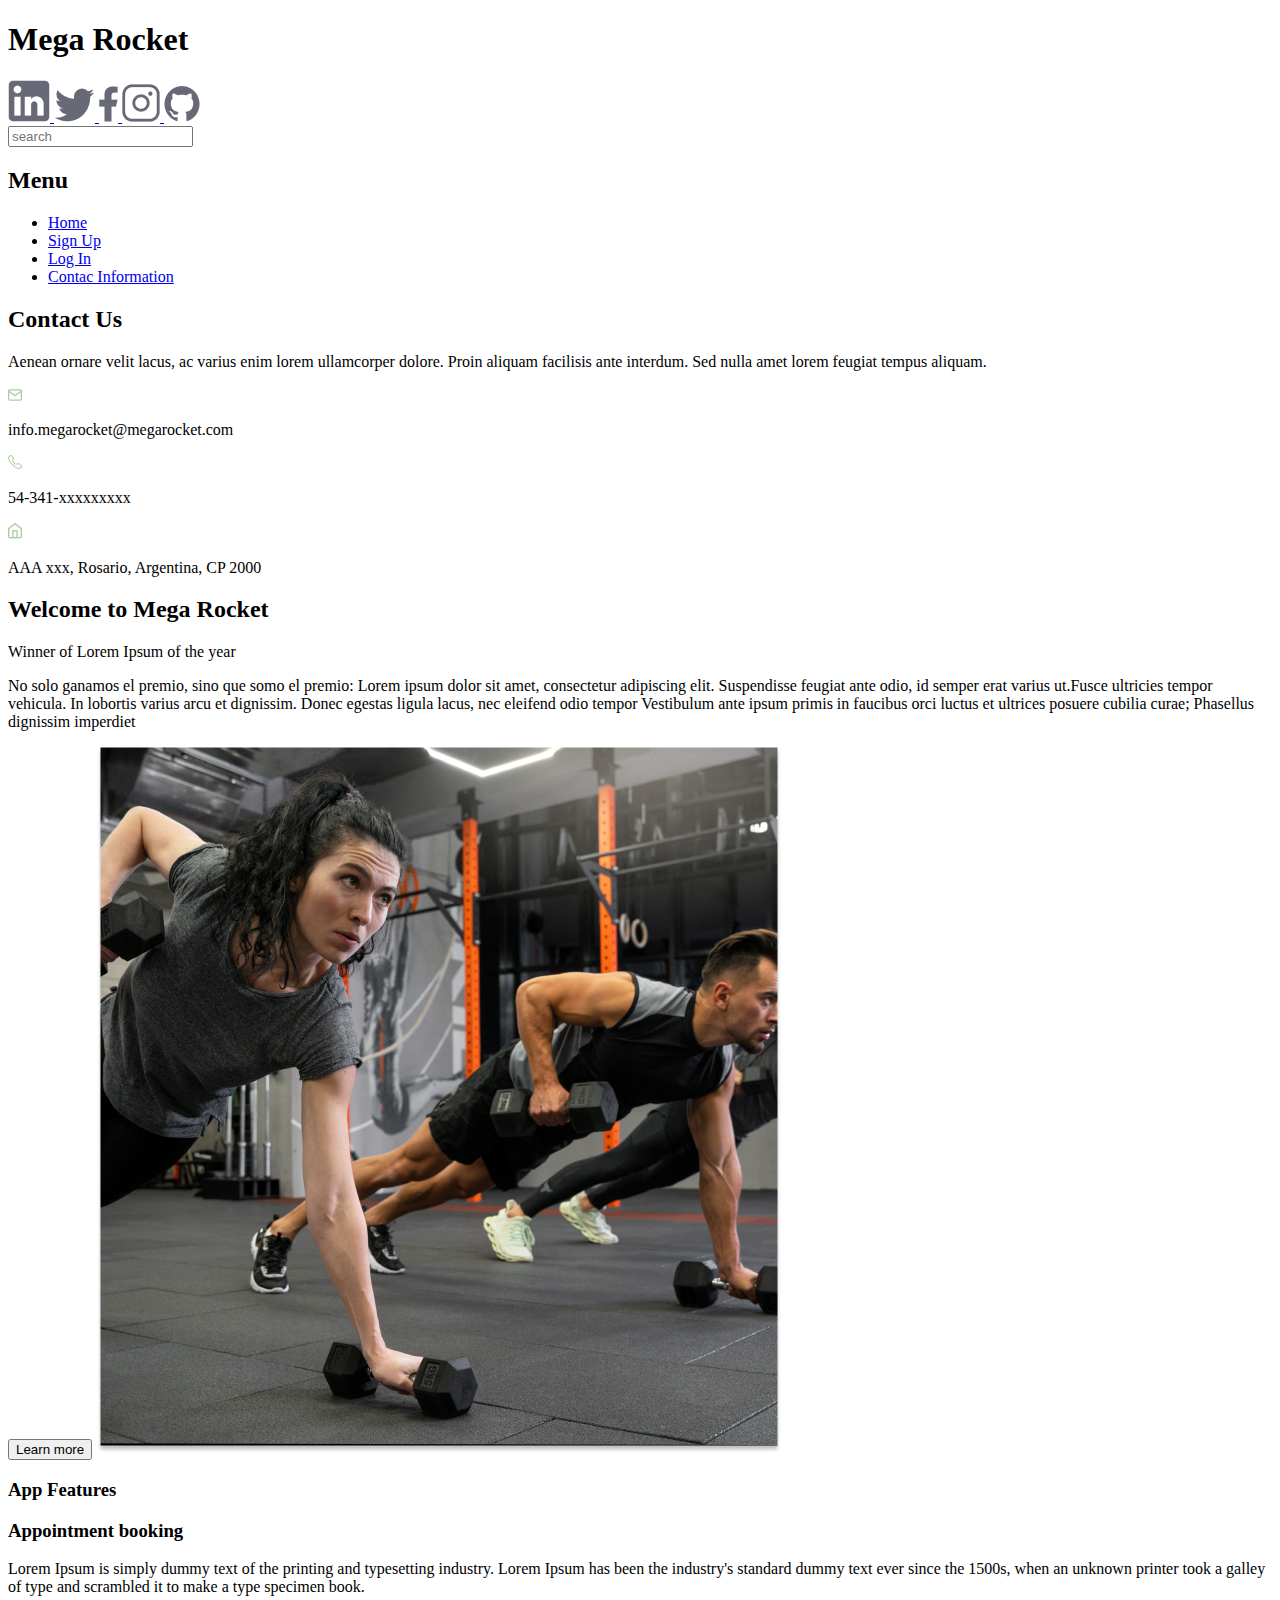
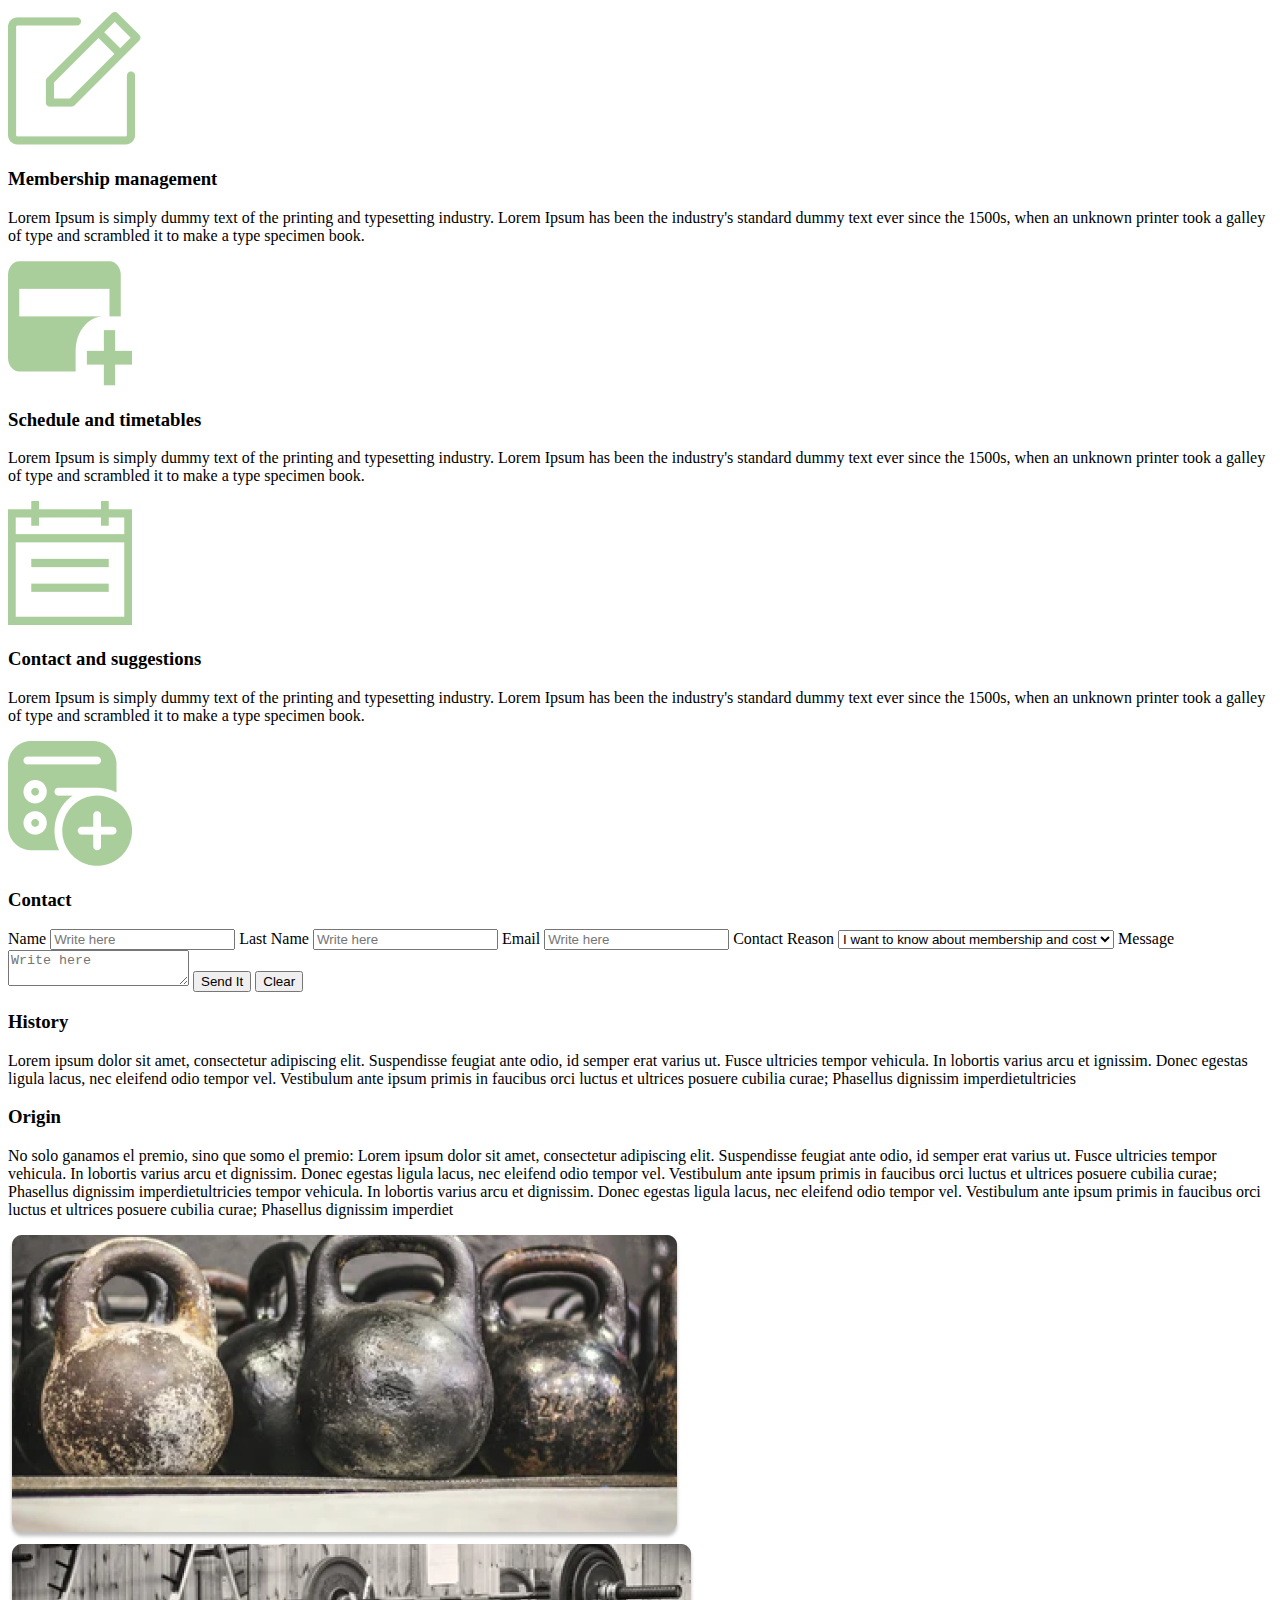
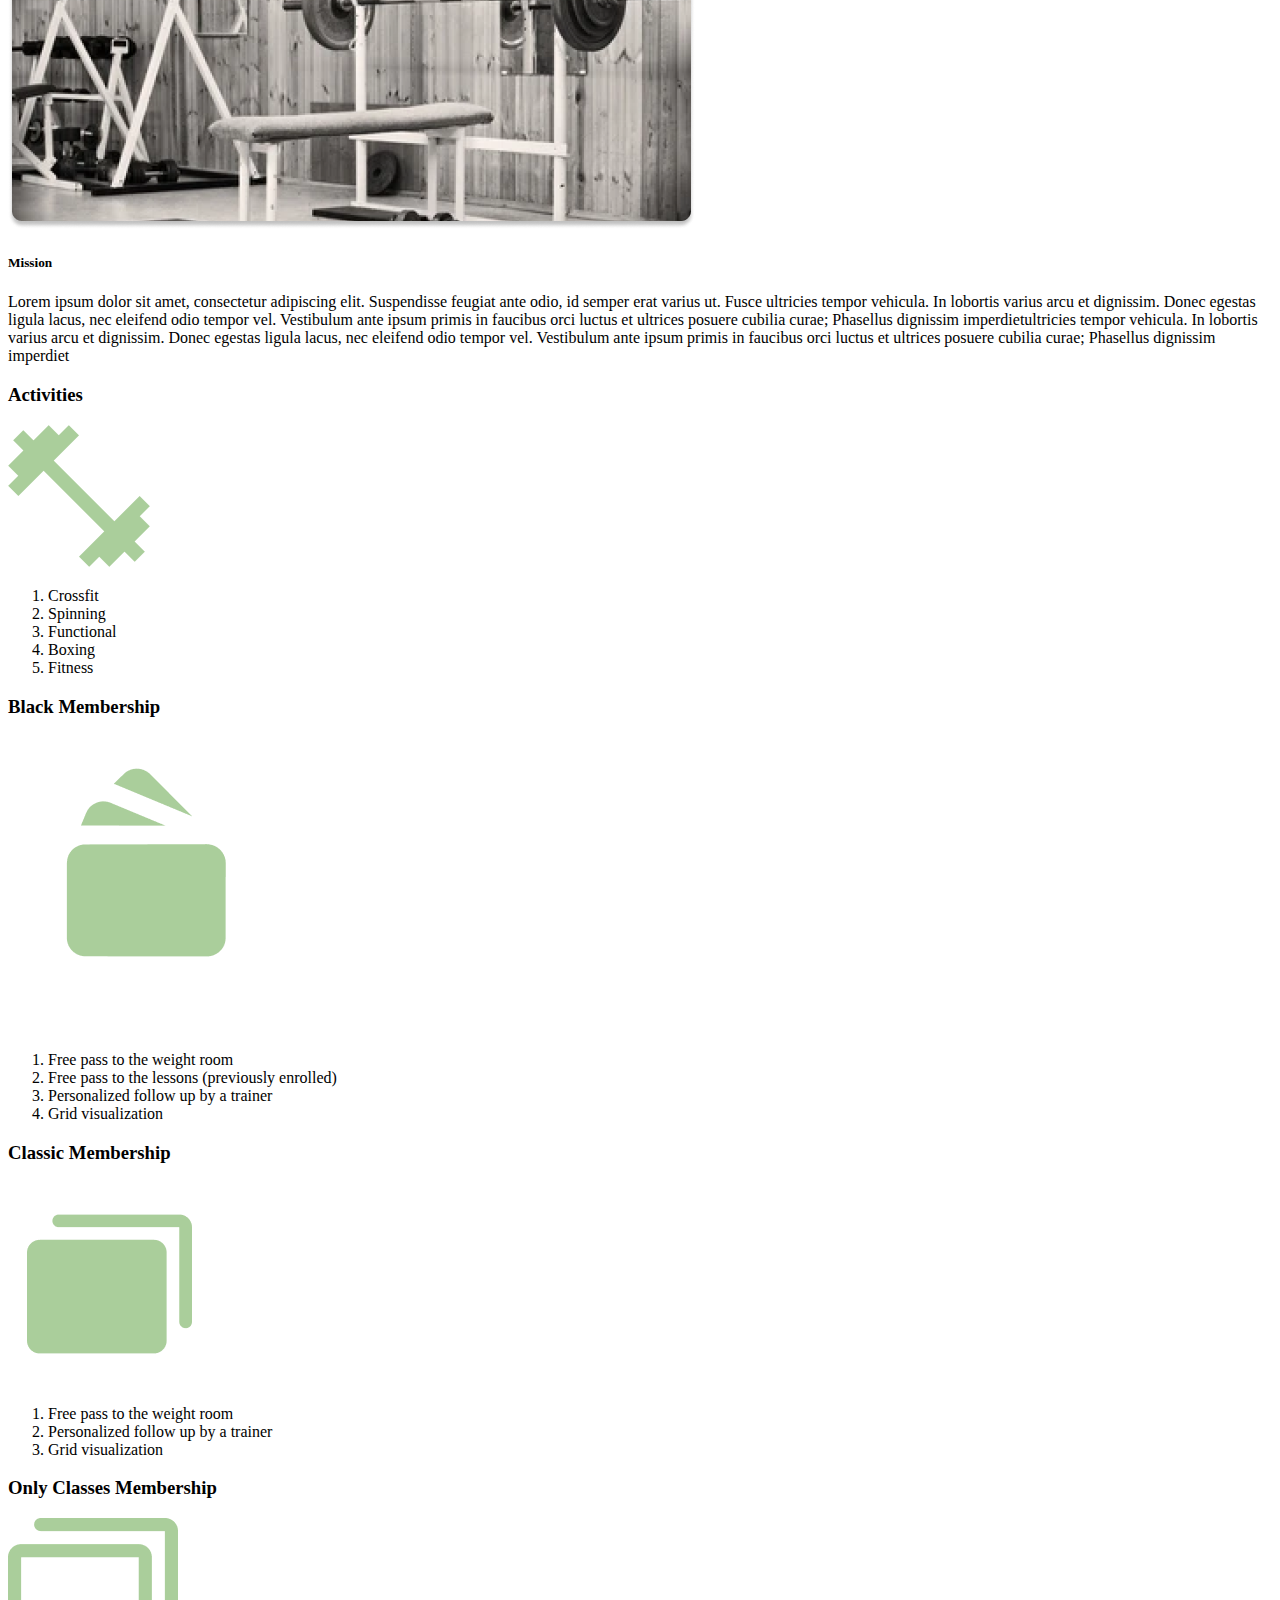
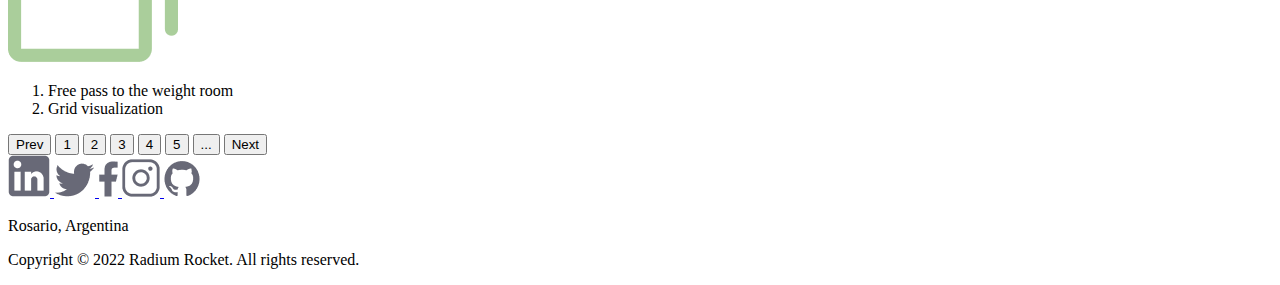
<file: Week-02/index.html>
<!DOCTYPE html>
<html lang="en">
    <head>
        <meta charset="UTF-8">
        <meta http-equiv="X-UA-Compatible" content="IE=edge">
        <meta name="viewport" content="width=device-width, initial-scale=1.0">
        <title>Mega Rocket</title>
    </head>
    <body>
        <header>
            <h1>
                Mega Rocket
            </h1>
            <div>
                <a href="https://www.linkedin.com" target="_blank">
                    <img src="img/logo-linkedin.png" alt="Linkedin logo">
                </a>
                <a href="https://twitter.com" target="_blank">
                    <img src="img/vector-tw.png" alt="Twitter logo">
                </a>
                <a href="https://facebook.com" target="_blank">
                    <img src="img/vector-facebook.png" alt="Facebook logo">
                </a>
                <a href="https://www.instagram.com/" target="_blank">
                    <img src="img/vector-ig.png" alt="Instagram logo">
                </a>
                <a href="https://github.com/" target="_blank">
                    <img src="img/vector-github.png" alt="GitHub logo">
                </a>
            </div>
        </header>
        <nav>
            <input type="text" placeholder="search">
            <h2>
                Menu
            </h2>
            <ul>
                <li>
                    <a href="#">
                        Home
                    </a>
                </li>
                <li>
                    <a href="#">
                        Sign Up
                    </a>
                </li>
                <li>
                    <a href="#">
                        Log In
                    </a>
                </li>
                <li>
                    <a href="#">
                        Contac Information
                    </a>
                </li> 
            </ul>
            <div>
                <h2>
                    Contact Us
                </h2>
                <p>
                    Aenean ornare velit lacus, ac varius enim lorem ullamcorper dolore.
                    Proin aliquam facilisis ante interdum. Sed nulla amet lorem feugiat tempus aliquam.
                </p>
                <img src="img/mail.png" alt="mail image">
                <p>
                    info.megarocket@megarocket.com
                </p>
                <img src="img/contact-tel.png" alt="telephone image ">
                <p>
                    54-341-xxxxxxxxx
                </p>
                <img src="img/house.png" alt="house image">
                <p>
                    AAA xxx, Rosario, Argentina, CP 2000
                </p>
            </div>
        </nav>
        <main>
            <h2>
                Welcome to Mega Rocket
            </h2>
            <p>
                Winner of Lorem Ipsum of the year
            </p>
            <p>
                No solo ganamos el premio, sino que somo el premio: 
                Lorem ipsum dolor sit amet, consectetur adipiscing elit. Suspendisse feugiat ante odio,
                id semper erat varius ut.Fusce ultricies tempor vehicula. In lobortis varius arcu et dignissim.
                Donec egestas ligula lacus, nec eleifend odio tempor Vestibulum ante ipsum primis in
                faucibus orci luctus et ultrices posuere cubilia curae; Phasellus dignissim imperdiet
            </p>
            <button>
                Learn more
            </button>
            <img src="img/people-working-out.png" atl="people working out image">
        </main>
        <article>
            <h3>
                App Features
            </h3>
            <section>
                <h3>
                    Appointment booking
                </h3>
                <p>
                    Lorem Ipsum is simply dummy text of the printing and typesetting industry.
                    Lorem Ipsum has been the industry's standard dummy text ever since the 1500s, 
                    when an unknown printer took a galley of type and scrambled it to make a type specimen book.
                </p>
                <img src="img/vector-appointent.jpg" alt="appointent note image">
            </section>
            <section>
                <h3>
                    Membership management
                </h3>
                <p>
                    Lorem Ipsum is simply dummy text of the printing and typesetting industry.
                    Lorem Ipsum has been the industry's standard dummy text ever since the 1500s,
                    when an unknown printer took a galley of type and scrambled it to make a type specimen book.
                </p>
                <img src="img/vector-membership.png" alt="membership managest image">
            </section>
            <section>
                <h3>
                    Schedule and timetables
                </h3>
                <p>
                    Lorem Ipsum is simply dummy text of the printing and typesetting industry.
                    Lorem Ipsum has been the industry's standard dummy text ever since the 1500s,
                    when an unknown printer took a galley of type and scrambled it to make a type specimen book.
                </p>
                <img src="img/vector-calendar.png" alt="calendar image">
            </section>
            <section>
                <h3>
                    Contact and suggestions
                </h3>
                <p>
                    Lorem Ipsum is simply dummy text of the printing and typesetting industry.
                    Lorem Ipsum has been the industry's standard dummy text ever since the 1500s,
                    when an unknown printer took a galley of type and scrambled it to make a type specimen book.
                </p>
                <img src="img/vector-contact.png" alt="contact image">
            </section>
        </article>
        <article>
                <form action="url" method="post">
                    <h3>
                        Contact
                    </h3>
                    <label for="name">
                        Name
                    </label>
                    <input type="text" id="name" name="name" placeholder="Write here">
                    <label for="last-name">
                        Last Name
                    </label>
                    <input type="text" id="last-name" name="last-name" placeholder="Write here">
                    <label for="email">
                        Email
                    </label>
                    <input type="email" id="email" name="email" placeholder="Write here">
                    <label for="contact-reason">
                        Contact Reason
                    </label>
                    <select id="contact-reason" name="contact-reason">
                        <option value="membership">
                            I want to know about membership and cost
                        </option>
                        <option value="question-suggestion">
                            I want to make a question or suggestion
                        </option>
                        <option value="contact">
                            I want to make a contact
                        </option>
                    </select>
                    <label for="message">
                        Message
                    </label>
                    <textarea placeholder="Write here"></textarea>
                    <input type="submit" value="Send It">
                    <input type="reset" value="Clear">
                </form>
        </article>
        <article>
                <h3>
                    History
                </h3>
                <p>
                    Lorem ipsum dolor sit amet, consectetur adipiscing elit. Suspendisse feugiat ante odio,
                    id semper erat varius ut. Fusce ultricies tempor vehicula. In lobortis varius arcu et 
                    ignissim. Donec egestas ligula lacus, nec eleifend odio tempor vel. Vestibulum ante
                    ipsum primis in faucibus orci luctus et ultrices posuere cubilia curae; Phasellus 
                    dignissim imperdietultricies 
                <h3>
                    Origin
                </h3>
                <p>
                    No solo ganamos el premio, sino que somo el premio: Lorem ipsum dolor sit amet, consectetur
                    adipiscing elit. Suspendisse feugiat ante odio, id semper erat varius ut. Fusce ultricies
                    tempor vehicula. In lobortis varius arcu et dignissim. Donec egestas ligula lacus, nec eleifend
                    odio tempor vel. Vestibulum ante ipsum primis in faucibus orci luctus et ultrices posuere
                    cubilia curae; Phasellus dignissim imperdietultricies tempor vehicula. In lobortis varius arcu
                    et dignissim. Donec egestas ligula lacus, nec eleifend odio tempor vel. Vestibulum ante ipsum
                    primis in faucibus orci luctus et ultrices posuere cubilia curae; Phasellus dignissim imperdiet
                </p>
                <img src="img/gym2.png" alt="gym weights image">
                <img src="img/gym.png" alt="gym image">
                <h5>
                    Mission
                </h5>
                <p>
                    Lorem ipsum dolor sit amet, consectetur adipiscing elit. Suspendisse feugiat ante odio,
                    id semper erat varius ut. Fusce ultricies tempor vehicula. In lobortis varius arcu et 
                    dignissim. Donec egestas ligula lacus, nec eleifend odio tempor vel. Vestibulum ante ipsum
                    primis in faucibus orci luctus et ultrices posuere cubilia curae; Phasellus dignissim
                    imperdietultricies tempor vehicula. In lobortis varius arcu et dignissim. Donec egestas
                    ligula lacus, nec eleifend odio tempor vel. Vestibulum ante ipsum primis in faucibus
                     orci luctus et ultrices posuere cubilia curae; Phasellus dignissim imperdiet
                </p>
        </article>
        <article>
            <section>
                <h3>
                    Activities
                </h3>
                <img src="img/vector-activities.png" alt="gym weights image">
                <ol>
                    <li>
                        Crossfit
                    </li>
                    <li>
                        Spinning
                    </li>
                    <li>
                        Functional
                    </li>
                    <li>
                        Boxing
                    </li>
                    <li>
                        Fitness
                    </li>
                </ol>
            </section>
            <section>
                <h3>
                    Black Membership
                </h3>
                <img src="img/mdi-cards.png" alt="cards of membership image">
                <ol>
                    <li>
                        Free pass to the weight room
                    </li>
                    <li>
                        Free pass to the lessons (previously enrolled)
                    </li>
                    <li>
                        Personalized follow up by a trainer
                    </li>
                    <li>
                        Grid visualization
                    </li>
                </ol>
            </section>
            <section>
                <h3>
                    Classic Membership
                </h3>
                <img src="img/ph-cards-fill.png" alt="cards of membership image">
                <ol>
                    <li>
                        Free pass to the weight room
                    </li>
                    <li>
                        Personalized follow up by a trainer
                    </li>
                    <li>
                        Grid visualization
                    </li>
                </ol>
            </section>
            <section>
                <h3>
                    Only Classes Membership
                </h3>
                <img src="img/ph-cards.png" alt="cards of membership image">
                <ol>
                    <li>
                        Free pass to the weight room
                    </li>
                    <li>
                        Grid visualization
                    </li>
                </ol>
            </section>
            <div>
                <button>
                    Prev
                </button>
                <button>
                    1
                </button>
                <button>
                    2
                </button>
                <button>
                    3
                </button>
                <button>
                    4
                </button>
                <button>
                    5
                </button>
                <button>
                    ...
                </button>
                <button>
                    Next
                </button>
            </div>
        </article>
        <footer>
            <div>
            <a href="https://www.linkedin.com" target="_blank">
                <img src="img/logo-linkedin.png" alt="Linkedin logo">
            </a>
            <a href="https://twitter.com" target="_blank">
                <img src="img/vector-tw.png" alt="Twitter logo">
            </a>
            <a href="https://facebook.com" target="_blank">
                <img src="img/vector-facebook.png" alt="Facebook logo">
            </a>
            <a href="https://www.instagram.com/" target="_blank">
                <img src="img/vector-ig.png" alt="Instagram logo">
            </a>
            <a href="https://github.com/" target="_blank">
                <img src="img/vector-github.png" alt="GitHub logo">
            </a>
            </div>
            <p>
                Rosario, Argentina
            </p>
            <p>
                Copyright © 2022 Radium Rocket. All rights reserved.
            </p>
        </footer>
    </body>
</html>
</file>
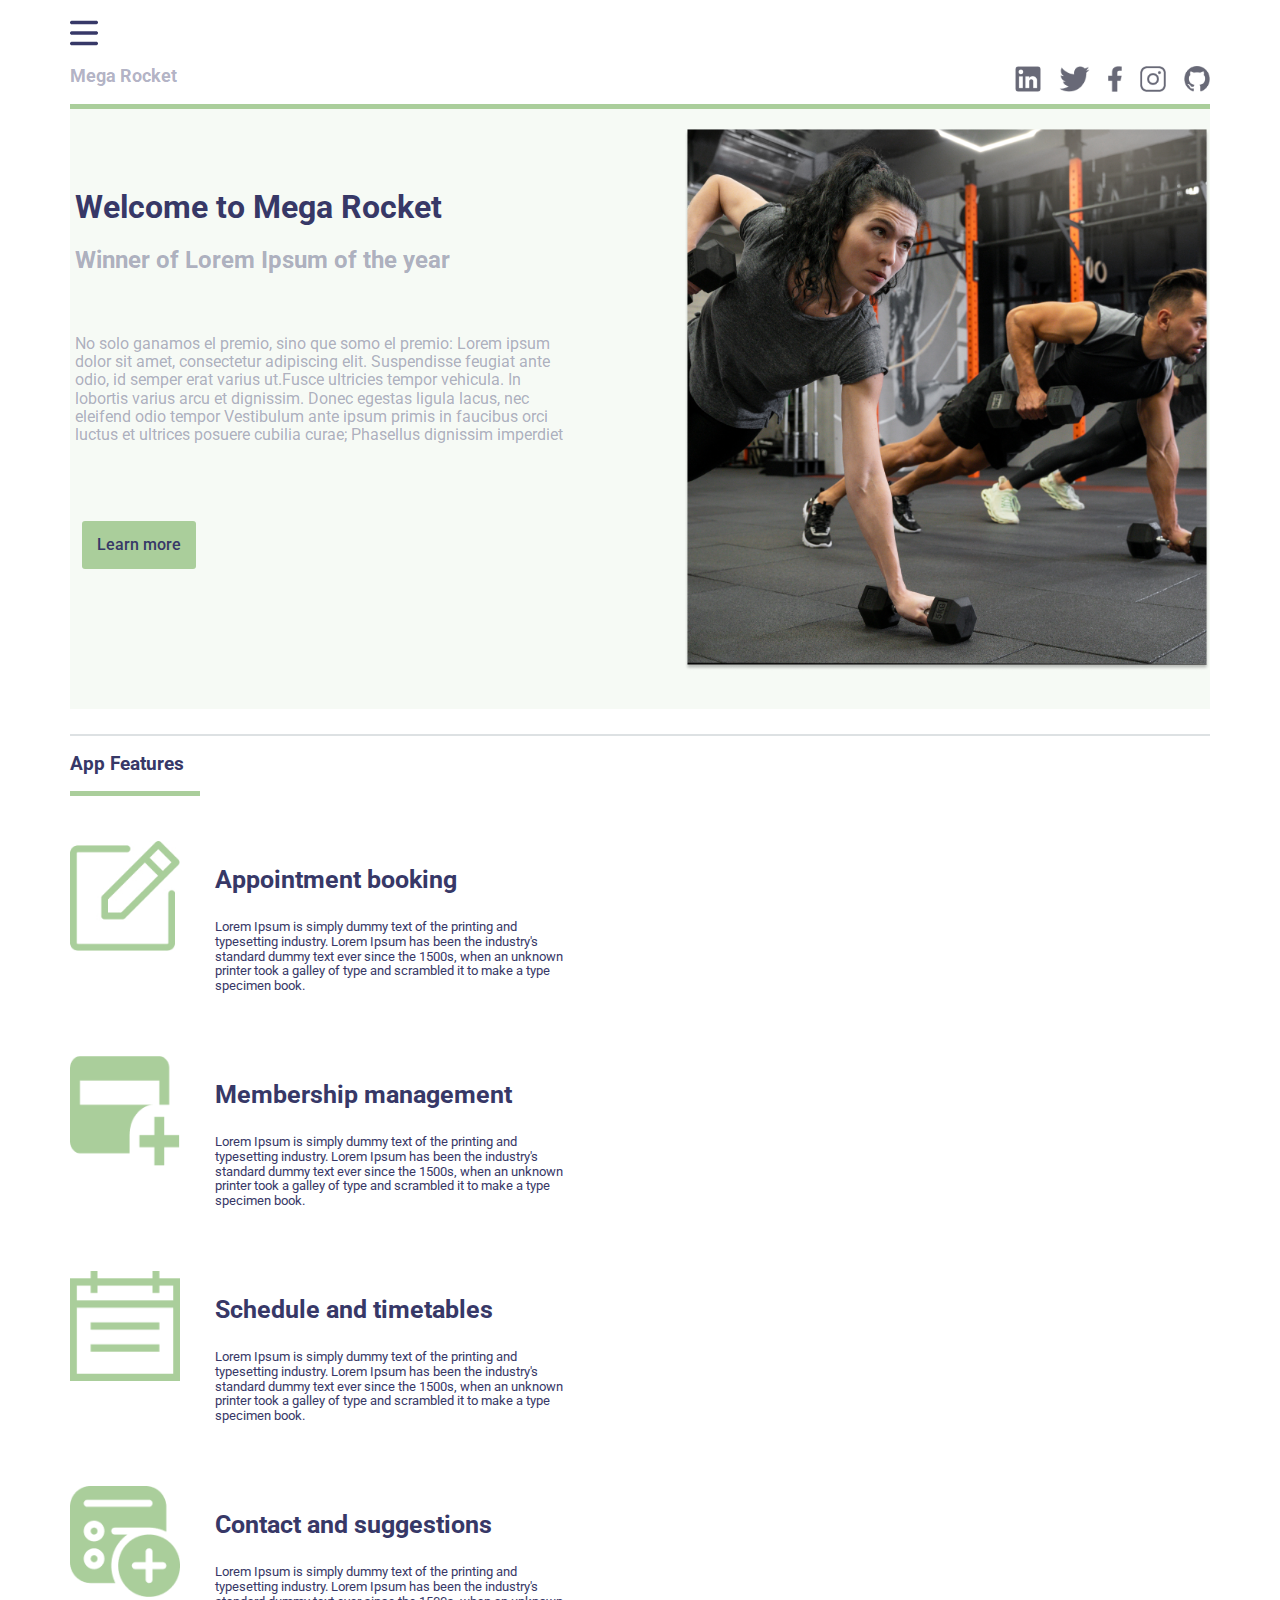
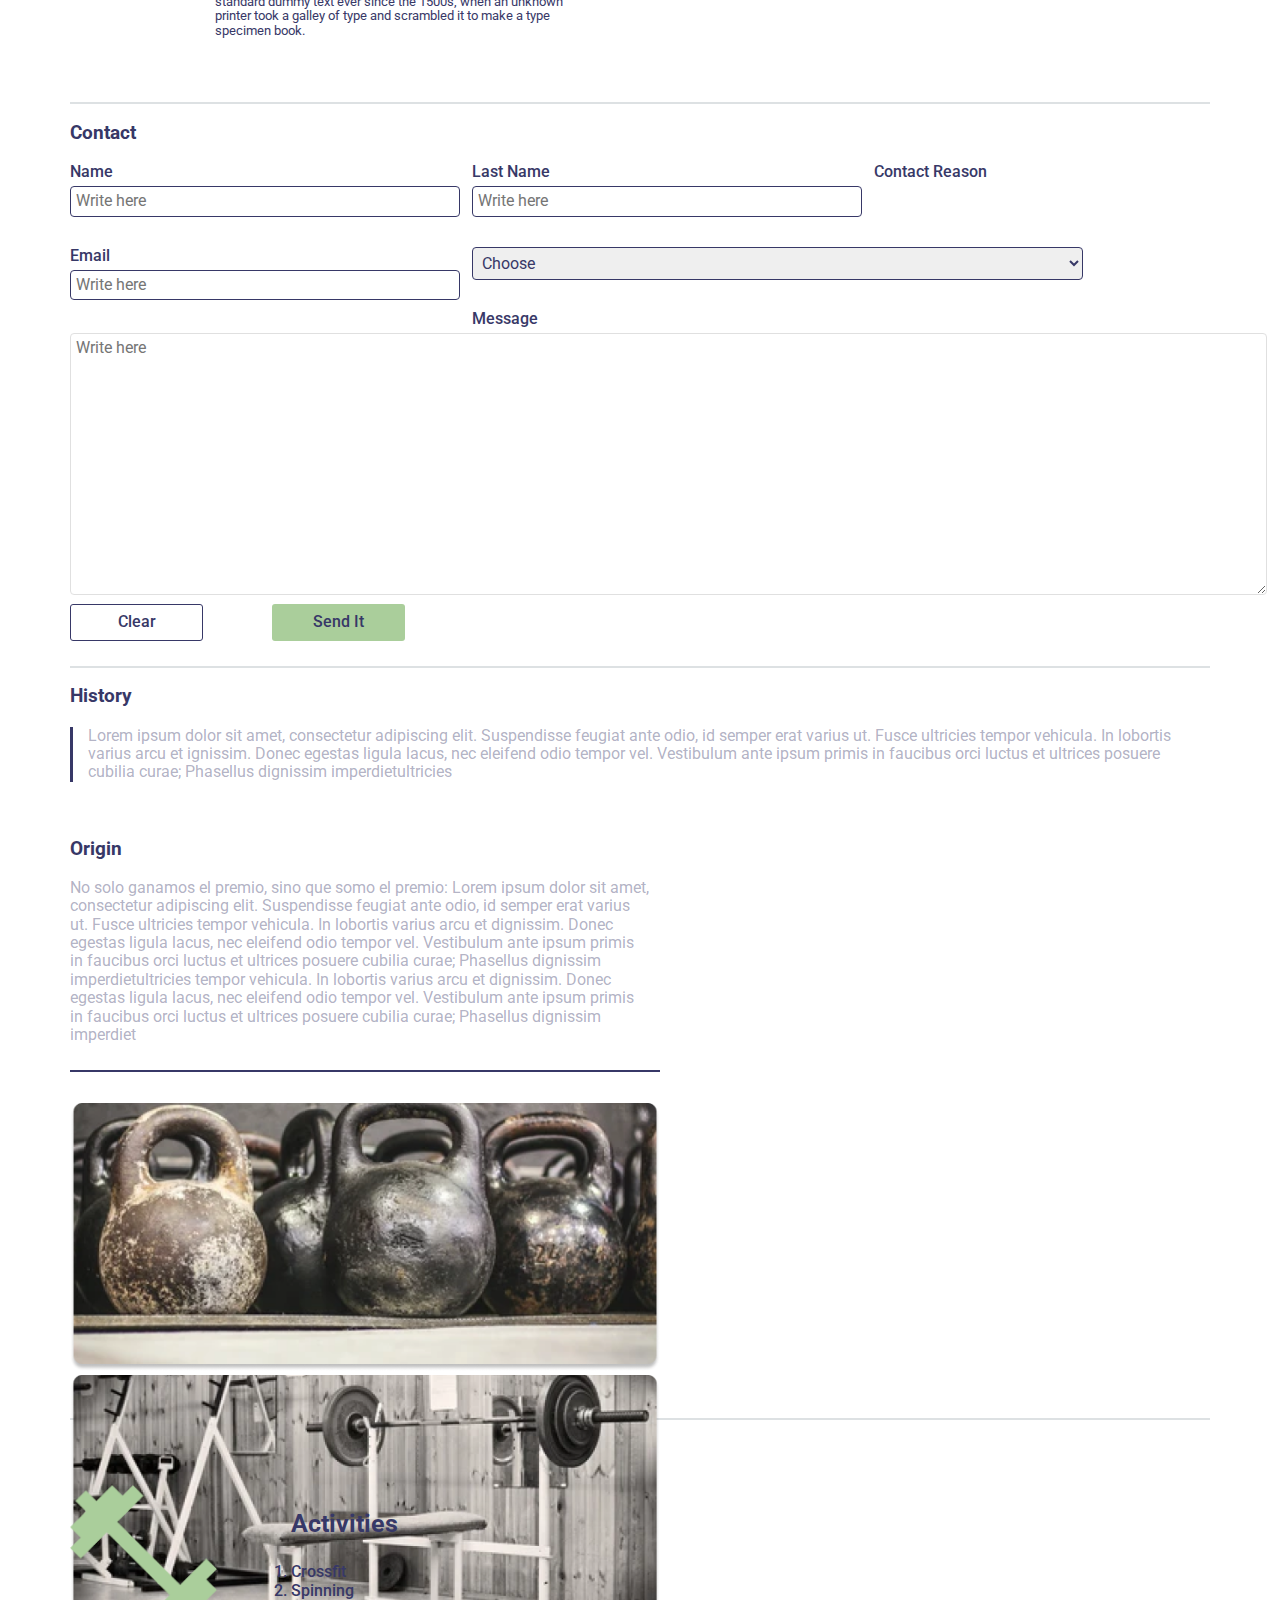
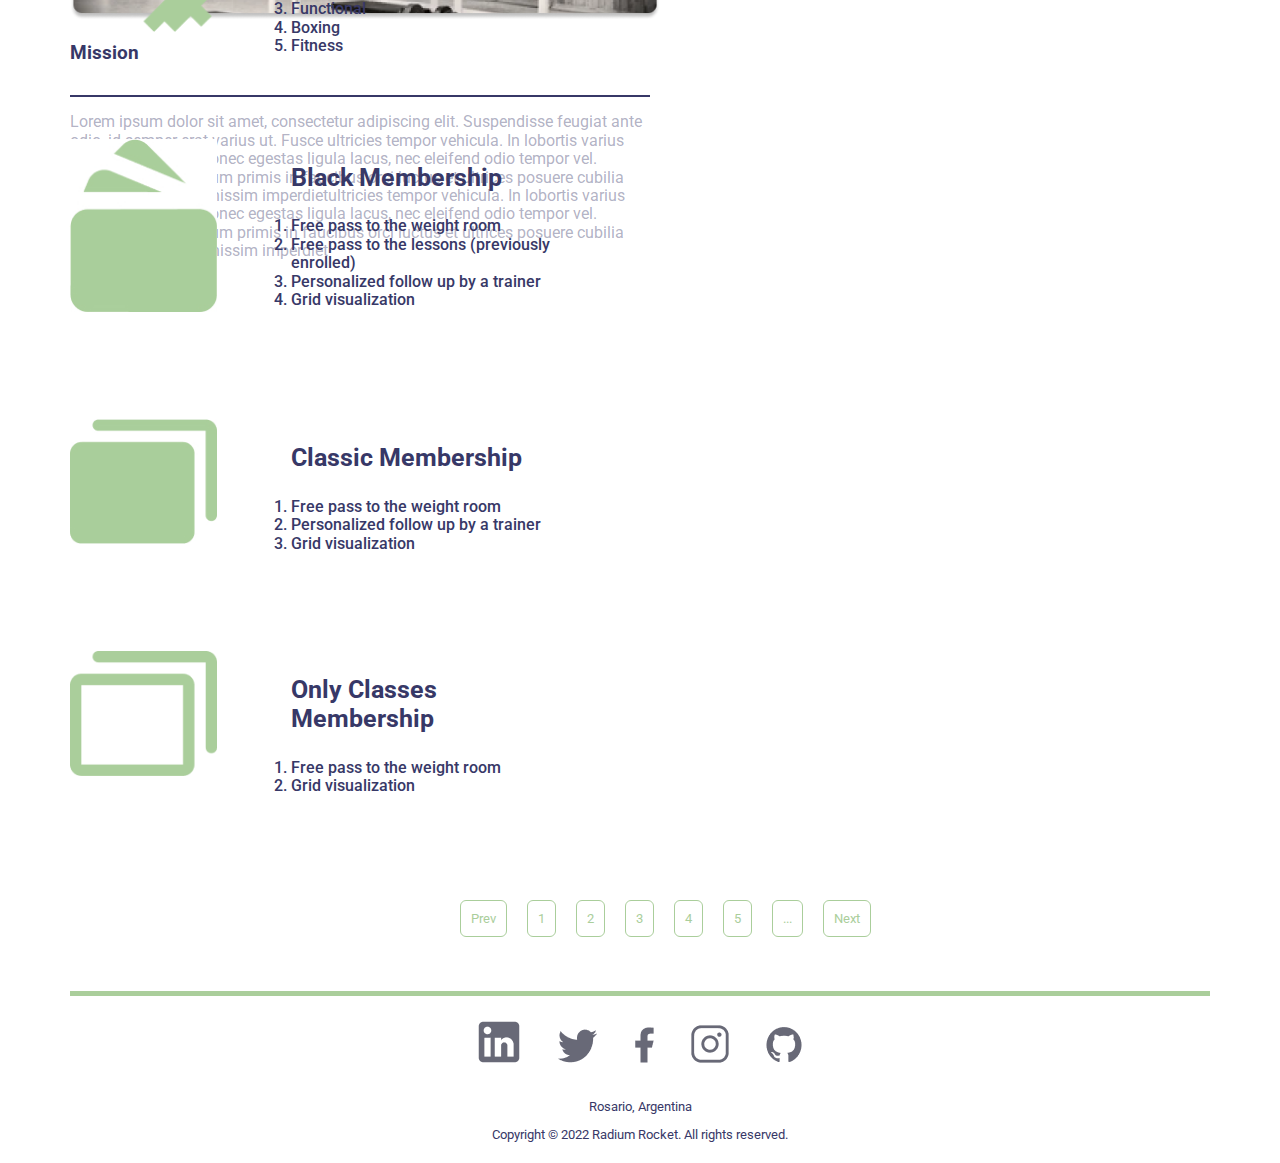
<file: Week-03/index.html>
<!DOCTYPE html>
<html lang="en">
    <head>
        <meta charset="UTF-8">
        <meta http-equiv="X-UA-Compatible" content="IE=edge">
        <meta name="viewport" content="width=device-width, initial-scale=1.0">
        <title>Mega Rocket</title>
        <link rel="stylesheet" href="css/reset.css" type="text/css">
        <link rel="stylesheet" href="css/styles.css" type="text/css"> 
        <link rel="preconnect" href="https://fonts.googleapis.com">
        <link rel="preconnect" href="https://fonts.gstatic.com" crossorigin>
        <link href="https://fonts.googleapis.com/css2?family=Roboto:ital,wght@0,100;0,300;0,400;0,500;0,700;0,900;1,100;1,300;1,400;1,500;1,700;1,900&display=swap" 
        rel="stylesheet">
    </head>
    <body>
        <header>
            <div id="menu">
                <a href="#">  
                    <img id="menu-logo" src="assets/img/menu.jpg" alt="menu" >
                </a>
            </div>
            <div class="header">
                <h2>
                    Mega Rocket
                </h2>
                <div id="header-social">
                    <a href="https://www.linkedin.com" target="_blank">
                        <img src="assets/img/logo-linkedin.png" alt="Linkedin logo">
                    </a>
                    <a href="https://twitter.com" target="_blank">
                        <img src="assets/img/vector-tw.png" alt="Twitter logo">
                    </a>
                    <a href="https://facebook.com" target="_blank">
                        <img src="assets/img/vector-facebook.png" alt="Facebook logo">
                    </a>
                    <a href="https://www.instagram.com/" target="_blank">
                        <img src="assets/img/vector-ig.png" alt="Instagram logo">
                    </a>
                    <a href="https://github.com/" target="_blank">
                        <img src="assets/img/vector-github.png" alt="GitHub logo">
                    </a>
                </div>
            </div>
        </header>
        <nav>
            <input type="text" placeholder="search">
            <p>
                Menu
            <p>
            <ul>
                <li>
                    <a href="#">
                        Home
                    </a>
                </li>
                <li>
                    <a href="#">
                        Sign Up
                    </a>
                </li>
                <li>
                    <a href="#">
                        Log In
                    </a>
                </li>
                <li>
                    <a href="#">
                        Contac Information
                    </a>
                </li> 
            </ul>
            <div>
                <h2>
                    Contact Us
                </h2>
                <p>
                    Aenean ornare velit lacus, ac varius enim lorem ullamcorper dolore.
                    Proin aliquam facilisis ante interdum. Sed nulla amet lorem feugiat tempus aliquam.
                </p>
                <img src="assets/img/mail.png" alt="mail image">
                <p>
                    info.megarocket@megarocket.com
                </p>
                <img src="assets/img/contact-tel.png" alt="telephone image ">
                <p>
                    54-341-xxxxxxxxx
                </p>
                <img src="assets/img/house.png" alt="house image">
                <p>
                    AAA xxx, Rosario, Argentina, CP 2000
                </p>
            </div>
        </nav>
        <main>
            <div id="main-txt">
                <h1 class="txt-dark">
                    Welcome to Mega Rocket
                </h1>
                <h2 class="txt-content">
                    Winner of Lorem Ipsum of the year
                </h2>
                <p class="txt-content">
                    No solo ganamos el premio, sino que somo el premio: 
                    Lorem ipsum dolor sit amet, consectetur adipiscing elit. Suspendisse feugiat ante odio,
                    id semper erat varius ut.Fusce ultricies tempor vehicula. In lobortis varius arcu et dignissim.
                    Donec egestas ligula lacus, nec eleifend odio tempor Vestibulum ante ipsum primis in
                    faucibus orci luctus et ultrices posuere cubilia curae; Phasellus dignissim imperdiet
                </p>
                <button class="btn txt-dark" >
                    Learn more
                </button>
            </div>
            <div id="main-img">
                <img src="assets/img/people-working-out.png" alt="people working out image">
            </div>
        </main>
        <article id="app-features"class="txt-dark">
            <h3 id="ttl-features">
                App Features
            </h3>
            <section class="features">
                <img class="features-img" src="assets/img/vector-appointent.jpg" alt="appointent note image">
                    <h3 class="sub-title">
                        Appointment booking
                    </h3>
                    <p>
                        Lorem Ipsum is simply dummy text of the printing and typesetting industry.
                        Lorem Ipsum has been the industry's standard dummy text ever since the 1500s, 
                        when an unknown printer took a galley of type and scrambled it to make a type specimen book.
                    </p>
            </section>
            <section class="features">
                <img class="features-img" src="assets/img/vector-membership.png" alt="membership managest image" >
                <h3 class="sub-title">
                    Membership management
                </h3>
                <p>
                    Lorem Ipsum is simply dummy text of the printing and typesetting industry.
                    Lorem Ipsum has been the industry's standard dummy text ever since the 1500s,
                    when an unknown printer took a galley of type and scrambled it to make a type specimen book.
                </p>
            </section>
            <section class="features">
                <img class="features-img" src="assets/img/vector-calendar.png" alt="calendar image">
                <h3 class="sub-title">
                    Schedule and timetables
                </h3>
                <p>
                    Lorem Ipsum is simply dummy text of the printing and typesetting industry.
                    Lorem Ipsum has been the industry's standard dummy text ever since the 1500s,
                    when an unknown printer took a galley of type and scrambled it to make a type specimen book.
                </p>  
            </section>
            <section class="features">
                <img class="features-img" src="assets/img/vector-contact.png" alt="contact image">
                <h3 class="sub-title">
                    Contact and suggestions
                </h3>
                <p>
                    Lorem Ipsum is simply dummy text of the printing and typesetting industry.
                    Lorem Ipsum has been the industry's standard dummy text ever since the 1500s,
                    when an unknown printer took a galley of type and scrambled it to make a type specimen book.
                </p>
            </section>
        </article>
        <article>
            <h3 class="txt-dark">
                Contact
            </h3>
            <form class="txt-dark form" action="url" method="post">
                <div class="form-inline">
                    <label id="label-name" class="form-block" for="name">
                        Name
                    </label>
                    <input id="input-name" type="text" name="name" placeholder="Write here">
                </div>
                <div class="form-inline">
                    <label id="last-name" class="form-block" for="last-name">
                        Last Name
                    </label>
                    <input id="last-name" type="text"  name="last-name" placeholder="Write here">
                </div>
                <div class="form-inline">
                    <label class="form-block"for="email">
                        Email
                    </label>
                    <input id="email" type="email" name="email" placeholder="Write here">
                </div>
                <div class="form-block">
                    <label class="form-block"for="contact-reason">
                        Contact Reason
                    </label>
                    <select id="contact-reason" class="txt-dark" name="contact-reason">
                        <option value="choose">
                            Choose
                        </option>
                        <option value="membership">
                            I want to know about membership and cost
                        </option>
                        <option value="question-suggestion">
                            I want to make a question or suggestion
                        </option>
                        <option value="contact">
                            I want to make a contact
                        </option>
                    </select>
                </div>
                <div class="form-block">
                    <label class="form-block"for="message">
                        Message
                    </label>
                    <textarea id="textarea" placeholder="Write here"></textarea>
                </div>
                <input id="input-clear" class="txt-dark" type="reset" value="Clear">
                <input id="input-send" class="txt-dark" type="submit" value="Send It">
            </form>
        </article>
        <article id="history">
            <h3 class="txt-dark">
                History
            </h3>
            <p id="txt-history"class="txt-content">
                Lorem ipsum dolor sit amet, consectetur adipiscing elit. Suspendisse feugiat ante odio,
                id semper erat varius ut. Fusce ultricies tempor vehicula. In lobortis varius arcu et 
                ignissim. Donec egestas ligula lacus, nec eleifend odio tempor vel. Vestibulum ante
                ipsum primis in faucibus orci luctus et ultrices posuere cubilia curae; Phasellus 
                dignissim imperdietultricies 
            </p>
            <div id="origin">
                <h3 class="txt-dark"> 
                    Origin
                </h3>
                <p class="txt-content">
                    No solo ganamos el premio, sino que somo el premio: Lorem ipsum dolor sit amet, consectetur
                    adipiscing elit. Suspendisse feugiat ante odio, id semper erat varius ut. Fusce ultricies
                    tempor vehicula. In lobortis varius arcu et dignissim. Donec egestas ligula lacus, nec eleifend
                    odio tempor vel. Vestibulum ante ipsum primis in faucibus orci luctus et ultrices posuere
                    cubilia curae; Phasellus dignissim imperdietultricies tempor vehicula. In lobortis varius arcu
                    et dignissim. Donec egestas ligula lacus, nec eleifend odio tempor vel. Vestibulum ante ipsum
                    primis in faucibus orci luctus et ultrices posuere cubilia curae; Phasellus dignissim imperdiet
                </p>
                <img src="assets/img/gym2.png" alt="gym weights image">
            </div>
            <div id="mission">
                <img src="assets/img/gym.png" alt="gym image">
                <h3 class="txt-dark">
                    Mission
                </h3>
                <p class="txt-content">
                    Lorem ipsum dolor sit amet, consectetur adipiscing elit. Suspendisse feugiat ante odio,
                    id semper erat varius ut. Fusce ultricies tempor vehicula. In lobortis varius arcu et 
                    dignissim. Donec egestas ligula lacus, nec eleifend odio tempor vel. Vestibulum ante ipsum
                    primis in faucibus orci luctus et ultrices posuere cubilia curae; Phasellus dignissim
                    imperdietultricies tempor vehicula. In lobortis varius arcu et dignissim. Donec egestas
                    ligula lacus, nec eleifend odio tempor vel. Vestibulum ante ipsum primis in faucibus
                    orci luctus et ultrices posuere cubilia curae; Phasellus dignissim imperdiet
                </p>
            </div>
        </article>
        <div id="activities">
            <section class="activities txt-dark">
                <img class="activities-img" src="assets/img/vector-activities.png" alt="gym weights image">
                <h3 class="sub-title">
                    Activities
                </h3>
                <ol>
                    <li>
                        Crossfit
                    </li>
                    <li>
                        Spinning
                    </li>
                    <li>
                        Functional
                    </li>
                    <li>
                        Boxing
                    </li>
                    <li>
                        Fitness
                    </li>
                </ol>
            </section>
            <section class="activities txt-dark">
                <img class="activities-img" src="assets/img/black-memberhip-card.jpg" alt="cards of black membership image">
                <h3 class="sub-title">
                    Black Membership
                </h3>
                <ol>
                    <li>
                        Free pass to the weight room
                    </li>
                    <li>
                        Free pass to the lessons (previously enrolled)
                    </li>
                    <li>
                        Personalized follow up by a trainer
                    </li>
                    <li>
                        Grid visualization
                    </li>
                </ol>
            </section>
            <section class="activities txt-dark">
                <img class="activities-img" src="assets/img/clasic-membership-card.jpg" 
                alt="cards of classic membership image">
                <h3 class="sub-title">
                    Classic Membership
                </h3>
                <ol>
                    <li>
                        Free pass to the weight room
                    </li>
                    <li>
                        Personalized follow up by a trainer
                    </li>
                    <li>
                        Grid visualization
                    </li>
                </ol>
            </section>
            <section class="activities txt-dark">
                <img class="activities-img" src="assets/img/ph-cards.png" alt="cards of only classes membership image">
                <h3 class="sub-title">
                    Only Classes Membership
                </h3>
                <ol>
                    <li>
                        Free pass to the weight room
                    </li>
                    <li>
                        Grid visualization
                    </li>
                </ol>
            </section>
            <div id="pagination"> 
                <ul>
                    <li>
                        <a href="#">
                            Prev
                        </a>
                    </li>
                    <li>
                        <a href="#">
                            1
                        </a>
                    </li>
                    <li>
                        <a href="#">
                            2
                        </a>
                    </li>
                    <li>
                        <a href="#">
                            3
                        </a>
                    </li>
                    <li>
                        <a href="#">
                            4
                        </a>
                    </li>
                    <li>
                        <a href="#">
                            5
                        </a>
                    </li>
                    <li>
                        <a href="#">
                            ...
                        </a>
                    </li>
                    <li>
                        <a href="#">
                            Next
                        </a>
                    </li>
                </ul>
            </div>
        </div>
        <footer id="footer" class="txt-dark">
            <div>
                <a href="https://www.linkedin.com" target="_blank">
                    <img src="assets/img/logo-linkedin.png" alt="Linkedin logo">
                </a>
                <a href="https://twitter.com" target="_blank">
                    <img src="assets/img/vector-tw.png" alt="Twitter logo">
                </a>
                <a href="https://facebook.com" target="_blank">
                    <img src="assets/img/vector-facebook.png" alt="Facebook logo">
                </a>
                <a href="https://www.instagram.com/" target="_blank">
                    <img src="assets/img/vector-ig.png" alt="Instagram logo">
                </a>
                <a href="https://github.com/" target="_blank">
                    <img src="assets/img/vector-github.png" alt="GitHub logo">
                </a>
            </div>
            <p>
                Rosario, Argentina
            </p>
            <p>
                Copyright © 2022 Radium Rocket. All rights reserved.
            </p>
        </footer>
    </body>
</html>
</file>
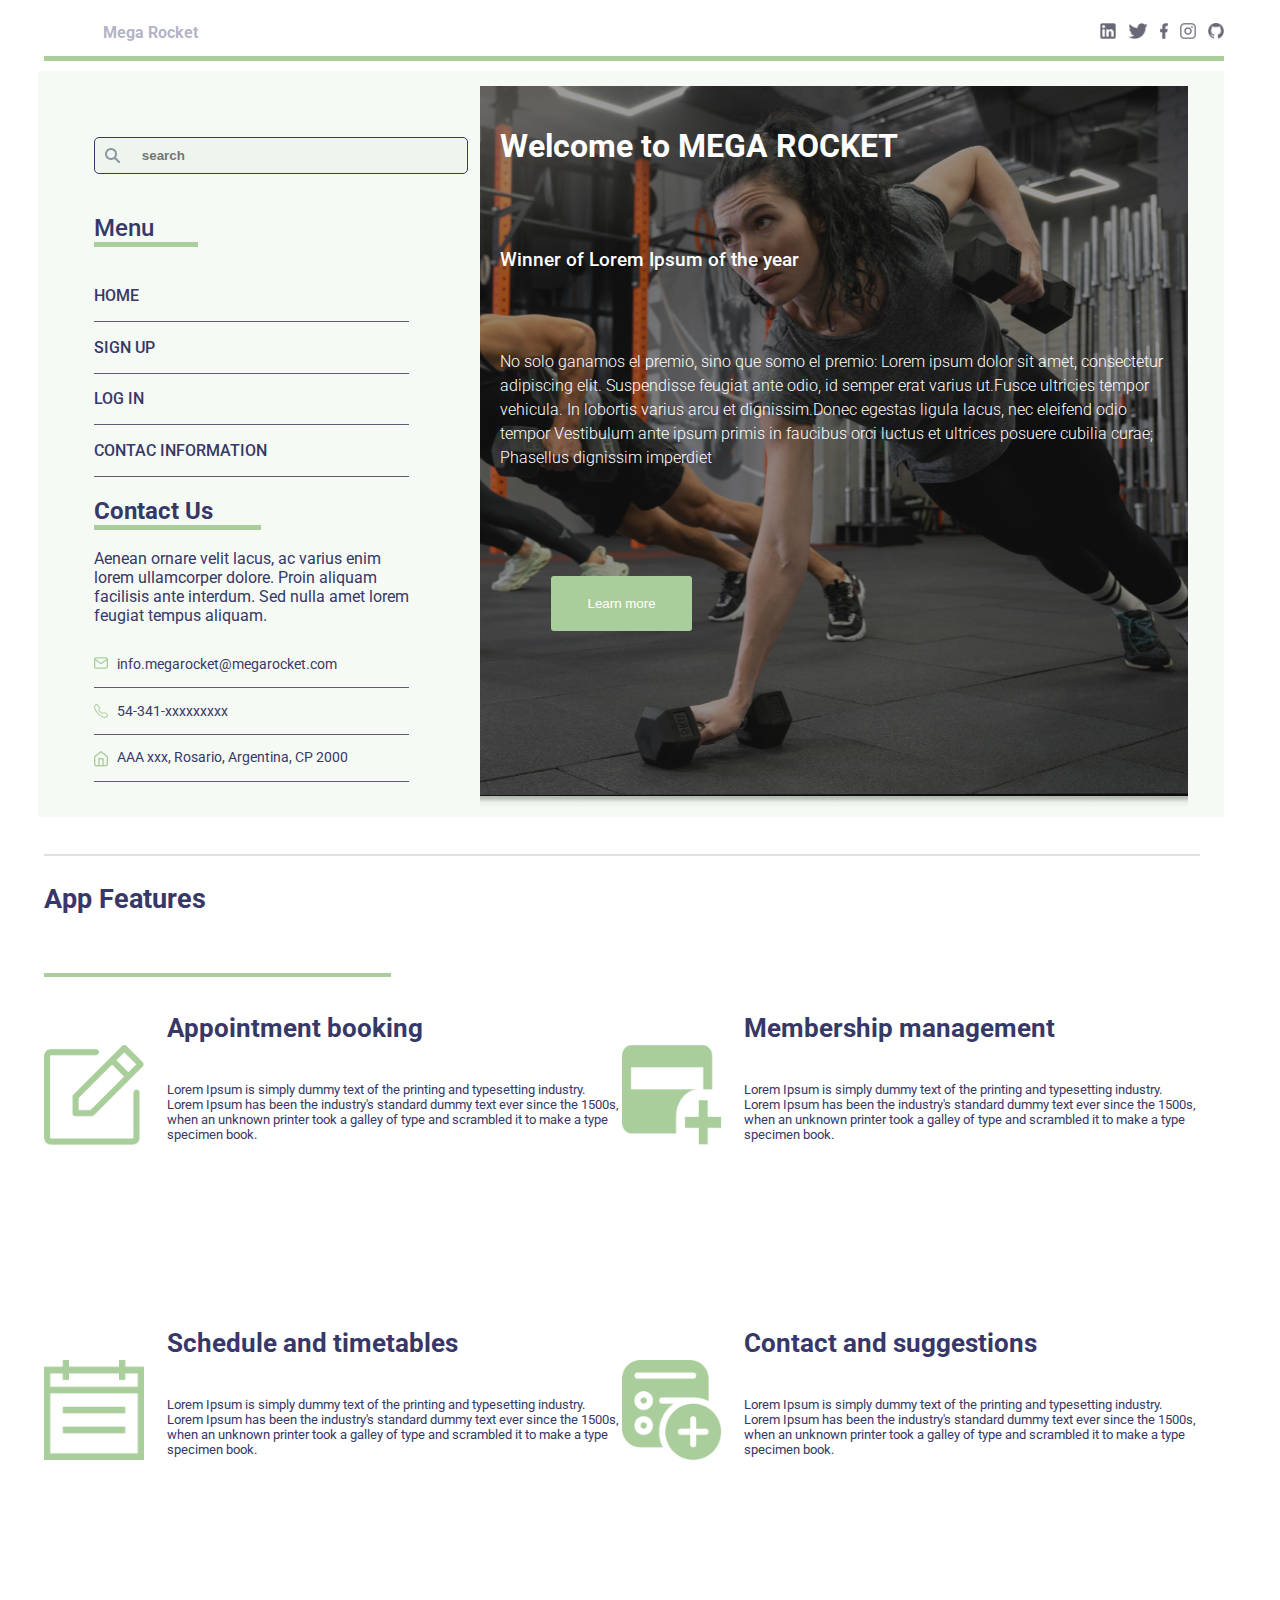
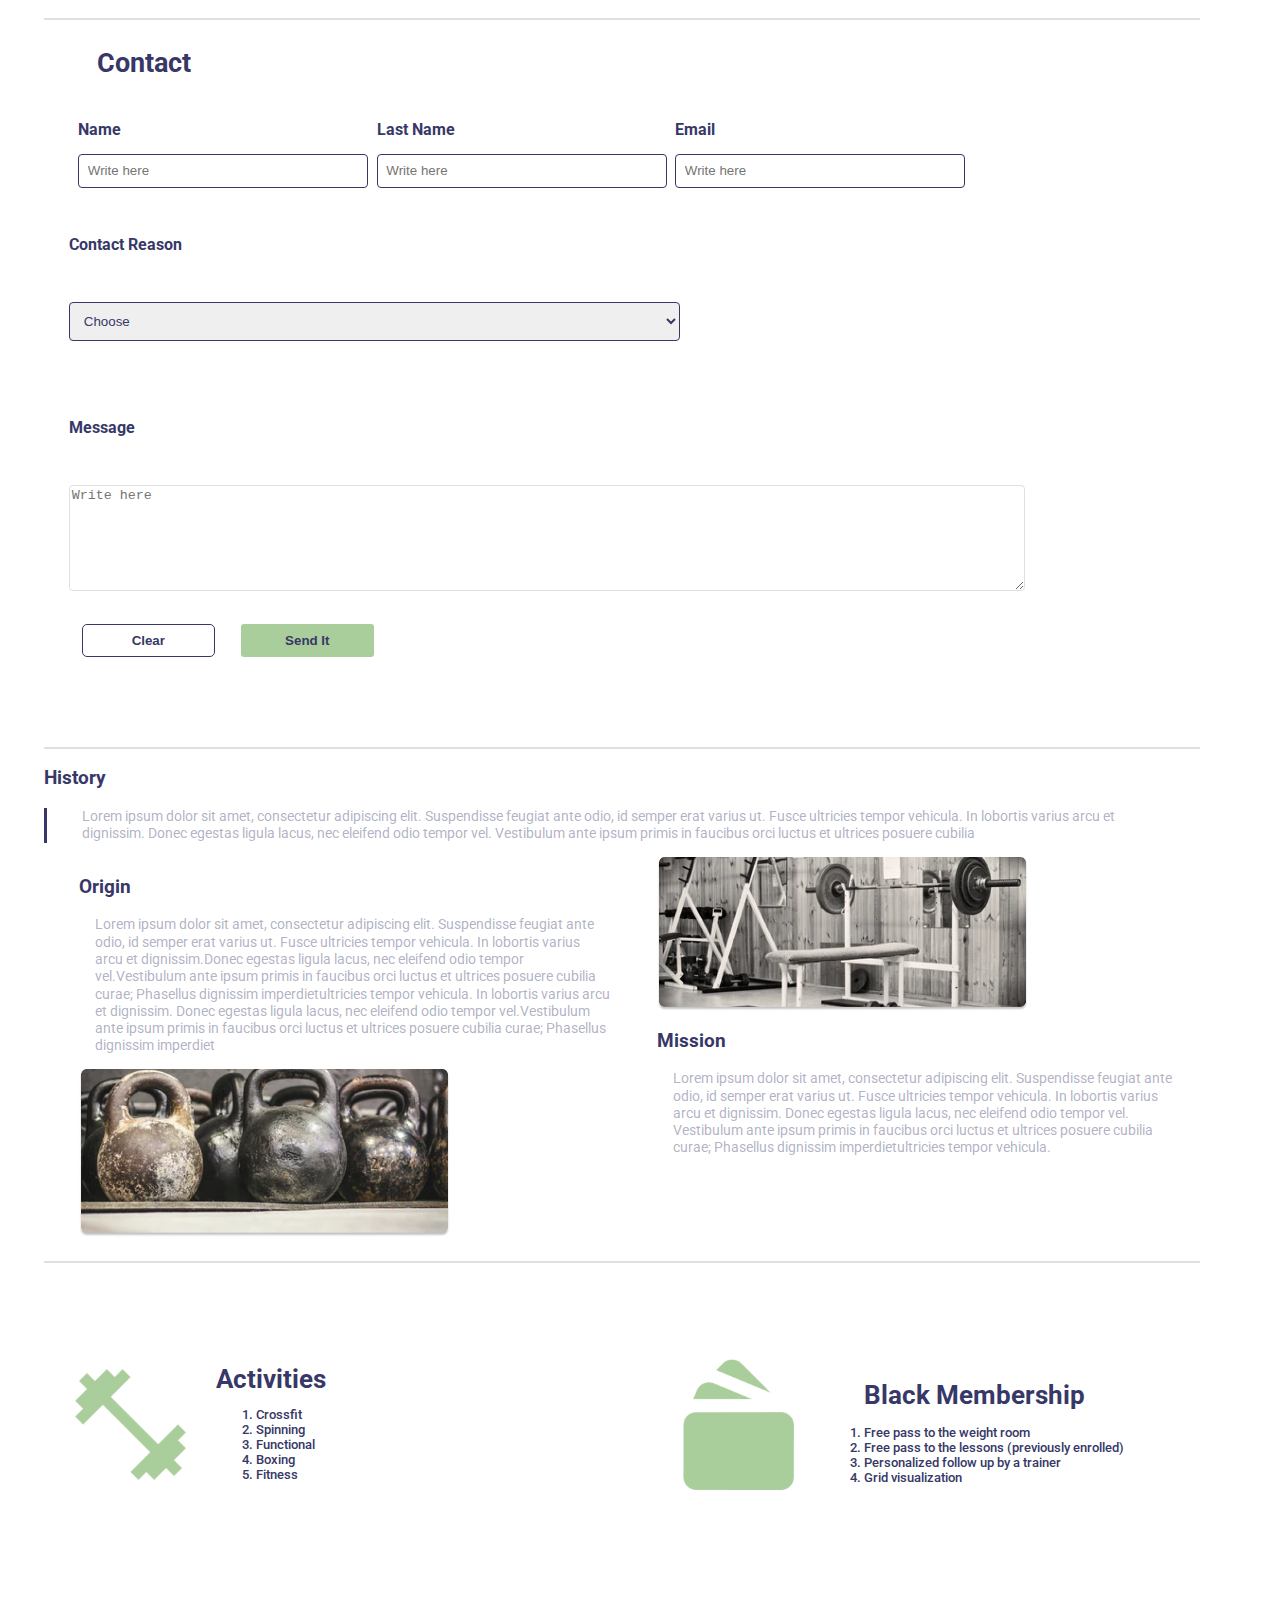
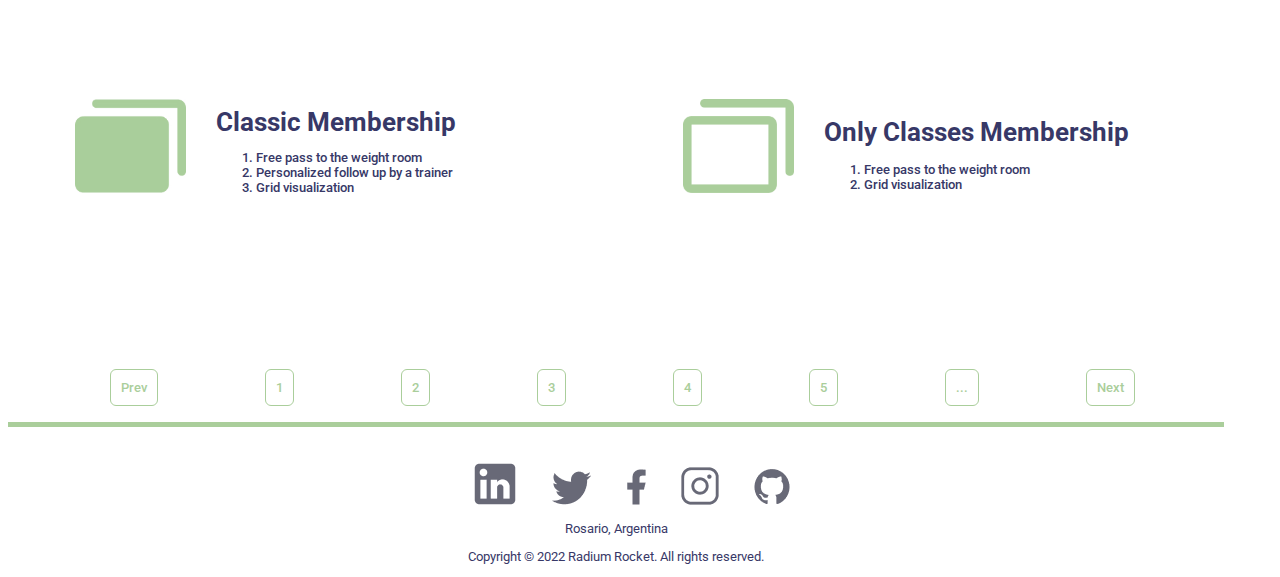
<file: Week-04/index.html>
<!DOCTYPE html>
<html lang="en">
    <head>
        <meta charset="UTF-8">
        <meta http-equiv="X-UA-Compatible" content="IE=edge">
        <meta name="viewport" content="width=device-width, initial-scale=1.0">
        <title>Mega Rocket</title>
        <link rel="stylesheet" href="css/reset.css" type="txt/css">
        <link rel="stylesheet" href="css/header.css" type="text/css">
        <link rel="stylesheet" href="css/footer.css" type="text/css">
        <link rel="stylesheet" href="css/styles.css" type="text/css">
        <link rel="preconnect" href="https://fonts.googleapis.com">
        <link rel="preconnect" href="https://fonts.gstatic.com" crossorigin>
        <link href="https://fonts.googleapis.com/css2?family=Roboto:ital,wght@0,100;0,300;0,400;0,500;0,700;0,900;1,100;1,300;1,400;1,500;1,700;1,900&display=swap" 
        rel="stylesheet">
    </head>
    <body>
        <header>
            <div id="menu">
                <a href="#"><img id="menu-logo" src="../assets/img/menu.jpg" alt="menu" ></a>
            </div>
            <div class="header">
                <h2>Mega Rocket</h2>
                <div id="header-social">
                    <a href="https://www.linkedin.com" target="_blank">
                        <img src="../assets/img/logo-linkedin.png" alt="Linkedin logo">
                    </a>
                    <a href="https://twitter.com" target="_blank">
                        <img src="../assets/img/vector-tw.png" alt="Twitter logo">
                    </a>
                    <a href="https://facebook.com" target="_blank">
                        <img src="../assets/img/vector-facebook.png" alt="Facebook logo">
                    </a>
                    <a href="https://www.instagram.com/" target="_blank">
                        <img src="../assets/img/vector-ig.png" alt="Instagram logo">
                    </a>
                    <a href="https://github.com/" target="_blank">
                        <img src="../assets/img/vector-github.png" alt="GitHub logo">
                    </a>
                </div>
            </div>
        </header>
        <div id="landing-desktop">
            <nav class="txt-dark">
                <input id="search" type="text" placeholder="search">
                <p id="menu-txt" class="txt-dark">Menu</p>
                <ul class="txt-dark">
                    <li><a href="#">Home</a></li>
                    <li><a href="#">Sign Up</a></li>
                    <li><a href="#">Log In</a></li>
                    <li><a href="#">Contac Information</a></li> 
                </ul>
                <div id="contact">
                    <h2>Contact Us</h2>
                    <p>
                        Aenean ornare velit lacus, ac varius enim lorem ullamcorper dolore.
                        Proin aliquam facilisis ante interdum. Sed nulla amet lorem feugiat tempus aliquam.
                    </p>
                    <div class="contact-container">
                        <img src="../assets/img/mail.png" alt="mail image">
                        <p>info.megarocket@megarocket.com</p>
                    </div>
                    <div class="contact-container">
                        <img src="../assets/img/contact-tel.png" alt="telephone image ">
                        <p>54-341-xxxxxxxxx</p>
                    </div>
                    <div class="contact-container">
                        <img src="../assets/img/house.png" alt="house image">
                        <p>AAA xxx, Rosario, Argentina, CP 2000</p>
                    </div>
                </div>
            </nav>
            <main>
                <div id="main-opacity">
                    <div id="main-txt" >
                        <h1 class="txt-dark">Welcome to <span>Mega Rocket</span></h1>
                        <p id="txt-aling-left" class="txt-content">Winner of Lorem Ipsum of the year</p>
                        <div id="main-img">
                            <img src="../assets/img/people-working-out-complete.png" alt="people working out image">
                        </div>
                        <p class="txt-content">
                            No solo ganamos el premio, sino que somo el premio:
                            Lorem ipsum dolor sit amet, consectetur adipiscing elit. Suspendisse feugiat ante odio,
                            id semper erat varius ut.Fusce ultricies tempor vehicula. In lobortis varius arcu et
                            dignissim.Donec egestas ligula lacus, nec eleifend odio tempor Vestibulum ante
                            ipsum primis in faucibus orci luctus et ultrices posuere cubilia curae;
                            Phasellus dignissim imperdiet
                        </p>
                        <button class="btn txt-dark" >Learn more</button>
                    </div>
                </div>
            </main>
        </div>
        <article id="app-features" class="txt-dark">
            <h3 id="ttl-features">App Features</h3>
            <div class="features-flex">
                <section class="features">
                    <img class="features-img" src="../assets/img/vector-appointent.jpg"
                    alt="appointent note image">
                    <div class="features-container">
                        <h3 class="sub-title">Appointment booking</h3>
                        <p class="txt-mobile">
                            Aenean ornare velit lacus, ac varius enim lorem ullamcorper dolore.
                            Proin aliquam facilisis ante interdum. Sed nulla amet lorem feugiat
                            tempus aliquam.
                        </p>
                        <p class="txt-desktop">
                            Lorem Ipsum is simply dummy text of the printing and typesetting industry.
                            Lorem Ipsum has been the industry's standard dummy text ever since the 1500s,
                            when an unknown printer took a galley of type and scrambled it to make a type
                            specimen book.
                        </p>
                    </div>
                </section>
                <section class="features">
                    <img class="features-img" src="../assets/img/vector-membership.png"
                    alt="membership managest image" >
                    <div class="features-container">
                        <h3 class="sub-title">Membership management</h3>
                        <p class="txt-mobile">
                            Aenean ornare velit lacus, ac varius enim lorem ullamcorper dolore.
                            Proin aliquam facilisis ante interdum. Sed nulla amet lorem feugiat
                            tempus aliquam.
                        </p>
                        <p class="txt-desktop">
                            Lorem Ipsum is simply dummy text of the printing and typesetting industry.
                            Lorem Ipsum has been the industry's standard dummy text ever since the 1500s,
                            when an unknown printer took a galley of type and scrambled it to make a type
                            specimen book.
                        </p>
                    </div>
                </section>
            </div>
            <div class="features-flex">
                <section class="features">
                    <img class="features-img" src="../assets/img/vector-calendar.png" alt="calendar image">
                    <div class="features-container">
                        <h3 class="sub-title">Schedule and timetables</h3>
                        <p class="txt-mobile">
                            Aenean ornare velit lacus, ac varius enim lorem ullamcorper dolore.
                            Proin aliquam facilisis ante interdum. Sed nulla amet lorem feugiat
                            tempus aliquam.
                        </p>
                        <p class="txt-desktop">
                            Lorem Ipsum is simply dummy text of the printing and typesetting industry.
                            Lorem Ipsum has been the industry's standard dummy text ever since the 1500s,
                            when an unknown printer took a galley of type and scrambled it to make a type
                            specimen book.
                        </p>  
                    </div>
                </section>
                <section class="features">
                    <img class="features-img" src="../assets/img/vector-contact.png" alt="contact image">
                    <div class="features-container">
                        <h3 class="sub-title">Contact and suggestions</h3>
                        <p class="txt-desktop">
                            Lorem Ipsum is simply dummy text of the printing and typesetting industry.
                            Lorem Ipsum has been the industry's standard dummy text ever since the 1500s,
                            when an unknown printer took a galley of type and scrambled it to make a type
                            specimen book.
                        </p>
                        <p class="txt-mobile">
                            Aenean ornare velit lacus, ac varius enim lorem ullamcorper dolore.
                            Proin aliquam facilisis ante interdum. Sed nulla amet lorem feugiat
                            tempus aliquam.
                        </p>
                    </div>
                </section>
            </div>
        </article>
        <article id="form">
            <h3 id="form-title" class="txt-dark">Contact</h3>
            <form class="txt-dark" action="url" method="post">
                <div id="form-name">
                    <label id="label-name" class="form-block" for="name">Name</label>
                    <input id="name" type="text" name="name" placeholder="Write here">
                </div>
                <div id="form-last-name">
                    <label id="label-last-name" class="form-block" for="last-name">Last Name</label>
                    <input id="last-name" type="text"  name="last-name" placeholder="Write here">
                </div>
                <div id="form-email">
                    <label id ="label-email" class="form-block" for="email">Email</label>
                    <input id="email" type="email" name="email" placeholder="Write here">
                </div>
                <div class="form-contact">
                    <label class="form-block" for="contact-reason">Contact Reason</label>
                    <select id="contact-reason" class="txt-dark" name="contact-reason">
                        <option value="choose">Choose</option>
                        <option value="membership">I want to know about membership and cost</option>
                        <option value="question-suggestion">I want to make a question or suggestion</option>
                        <option value="contact">I want to make a contact</option>
                    </select>
                </div>
                <div class="form-block">
                    <label class="form-block" for="message">Message</label>
                    <textarea id="message" placeholder="Write here"></textarea>
                </div>
                <div id="form-btn">
                    <input id="input-clear" class="txt-dark" type="reset" value="Clear">
                    <input id="input-send" class="txt-dark" type="submit" value="Send It">
                </div>
            </form>
        </article>
        <article id="history">
            <h3 class="txt-dark">History</h3>
            <p id="txt-history" class="txt-content">
                Lorem ipsum dolor sit amet, consectetur adipiscing elit. Suspendisse feugiat ante odio,
                id semper erat varius ut. Fusce ultricies tempor vehicula. In lobortis varius arcu et dignissim.
                Donec egestas ligula lacus, nec eleifend odio tempor vel.
                Vestibulum ante ipsum primis in faucibus orci luctus et ultrices posuere cubilia
            </p>
            <div id="history-container">
                <div id="origin">
                    <h3 class="txt-dark">Origin</h3>
                    <p class="txt-content">
                        Lorem ipsum dolor sit amet, consectetur adipiscing elit. Suspendisse feugiat ante odio,
                        id semper erat varius ut. Fusce ultricies tempor vehicula. In lobortis varius arcu et
                        dignissim.Donec egestas ligula lacus, nec eleifend odio tempor vel.Vestibulum ante ipsum
                        primis in faucibus orci luctus et ultrices posuere cubilia curae;
                        Phasellus dignissim imperdietultricies tempor
                        vehicula. In lobortis varius arcu et dignissim. Donec egestas ligula lacus, nec eleifend odio
                        tempor vel.Vestibulum ante ipsum primis in faucibus orci luctus et ultrices posuere cubilia
                        curae; Phasellus dignissim imperdiet
                    </p>
                    <img class="history-img-desktop" src="../assets/img/gym2.png" alt="gym weights image">
                </div>
                <div id="history-img-tablet">
                    <img src="../assets/img/gym2.png" alt="gym weights image">
                    <img src="../assets/img/gym.png" alt="gym image">
                </div>
                <div id="mission">
                    <img class="history-img-desktop" src="../assets/img/gym.png" alt="gym image">
                    <h3 class="txt-dark">Mission</h3>
                    <p class="txt-content">
                        Lorem ipsum dolor sit amet, consectetur adipiscing elit. Suspendisse feugiat ante odio,
                        id semper erat varius ut. Fusce ultricies tempor vehicula. In lobortis varius arcu et
                        dignissim. Donec egestas ligula lacus, nec eleifend odio tempor vel. Vestibulum ante ipsum
                        primis in faucibus orci luctus et ultrices posuere cubilia curae; Phasellus dignissim
                        imperdietultricies tempor vehicula.
                    </p>
                </div>
            </div>
        </article>
        <div id="activities-section">
            <section class="activities-flex txt-dark">
                <div class="activities">
                    <img class="activities-img" src="../assets/img/vector-activities.png"
                    alt="gym weights image">
                    <div class="activities-container">
                        <h3 class="sub-title">Activities</h3>
                        <ol>
                            <li>Crossfit</li>
                            <li>Spinning</li>
                            <li>Functional</li>
                            <li>Boxing</li>
                            <li>Fitness</li>
                        </ol>
                    </div>
                </div>
                <div class="activities">
                    <img class="activities-img" src="../assets/img/black-memberhip-card.jpg"
                    alt="cards of black membership image">
                    <div class="activities-container">
                        <h3 class="sub-title">Black Membership</h3>
                        <ol>
                            <li>Free pass to the weight room</li>
                            <li>Free pass to the lessons (previously enrolled)</li>
                            <li>Personalized follow up by a trainer</li>
                            <li>Grid visualization</li>
                        </ol>
                    </div>
                </div>
            </section>
            <section class="activities-flex txt-dark">
                <div class="activities">
                    <img class="activities-img" src="../assets/img/clasic-membership-card.jpg"
                    alt="cards of classic membership image">
                    <div class="activities-container">
                        <h3 class="sub-title">Classic Membership</h3>
                        <ol>
                            <li>Free pass to the weight room</li>
                            <li>Personalized follow up by a trainer</li>
                            <li>Grid visualization</li>
                        </ol>
                    </div>
                </div>
                <div class="activities">
                    <img class="activities-img" src="../assets/img/ph-cards.png"
                    alt="cards of only classes membership image">
                    <div class="activities-container">
                        <h3 class="sub-title">Only Classes Membership</h3>
                        <ol>
                            <li>Free pass to the weight room</li>
                            <li>Grid visualization</li>
                        </ol>
                    </div>
                </div>
            </section>
            <div id="pagination">
                <ul>
                    <li><a href="#">Prev</a></li>
                    <li><a href="#">1</a></li>
                    <li><a href="#">2</a></li>
                    <li><a href="#">3</a></li>
                    <li class="pag-mobile"><a href="#">4</a></li>
                    <li class="pag-mobile"><a href="#">5</a></li>
                    <li><a href="#">...</a></li>
                    <li><a href="#">Next</a></li>
                </ul>
            </div>
        </div>
        <footer id="footer" class="txt-dark">
            <div>
                <a href="https://www.linkedin.com" target="_blank">
                    <img src="../assets/img/logo-linkedin.png" alt="Linkedin logo">
                </a>
                <a href="https://twitter.com" target="_blank">
                    <img src="../assets/img/vector-tw.png" alt="Twitter logo">
                </a>
                <a href="https://facebook.com" target="_blank">
                    <img src="../assets/img/vector-facebook.png" alt="Facebook logo">
                </a>
                <a href="https://www.instagram.com/" target="_blank">
                    <img src="../assets/img/vector-ig.png" alt="Instagram logo">
                </a>
                <a href="https://github.com/" target="_blank">
                    <img src="../assets/img/vector-github.png" alt="GitHub logo">
                </a>
            </div>
            <p>Rosario, Argentina</p>
            <p>Copyright © 2022 Radium Rocket. All rights reserved.</p>
        </footer>
    </body>
</html>
</file>
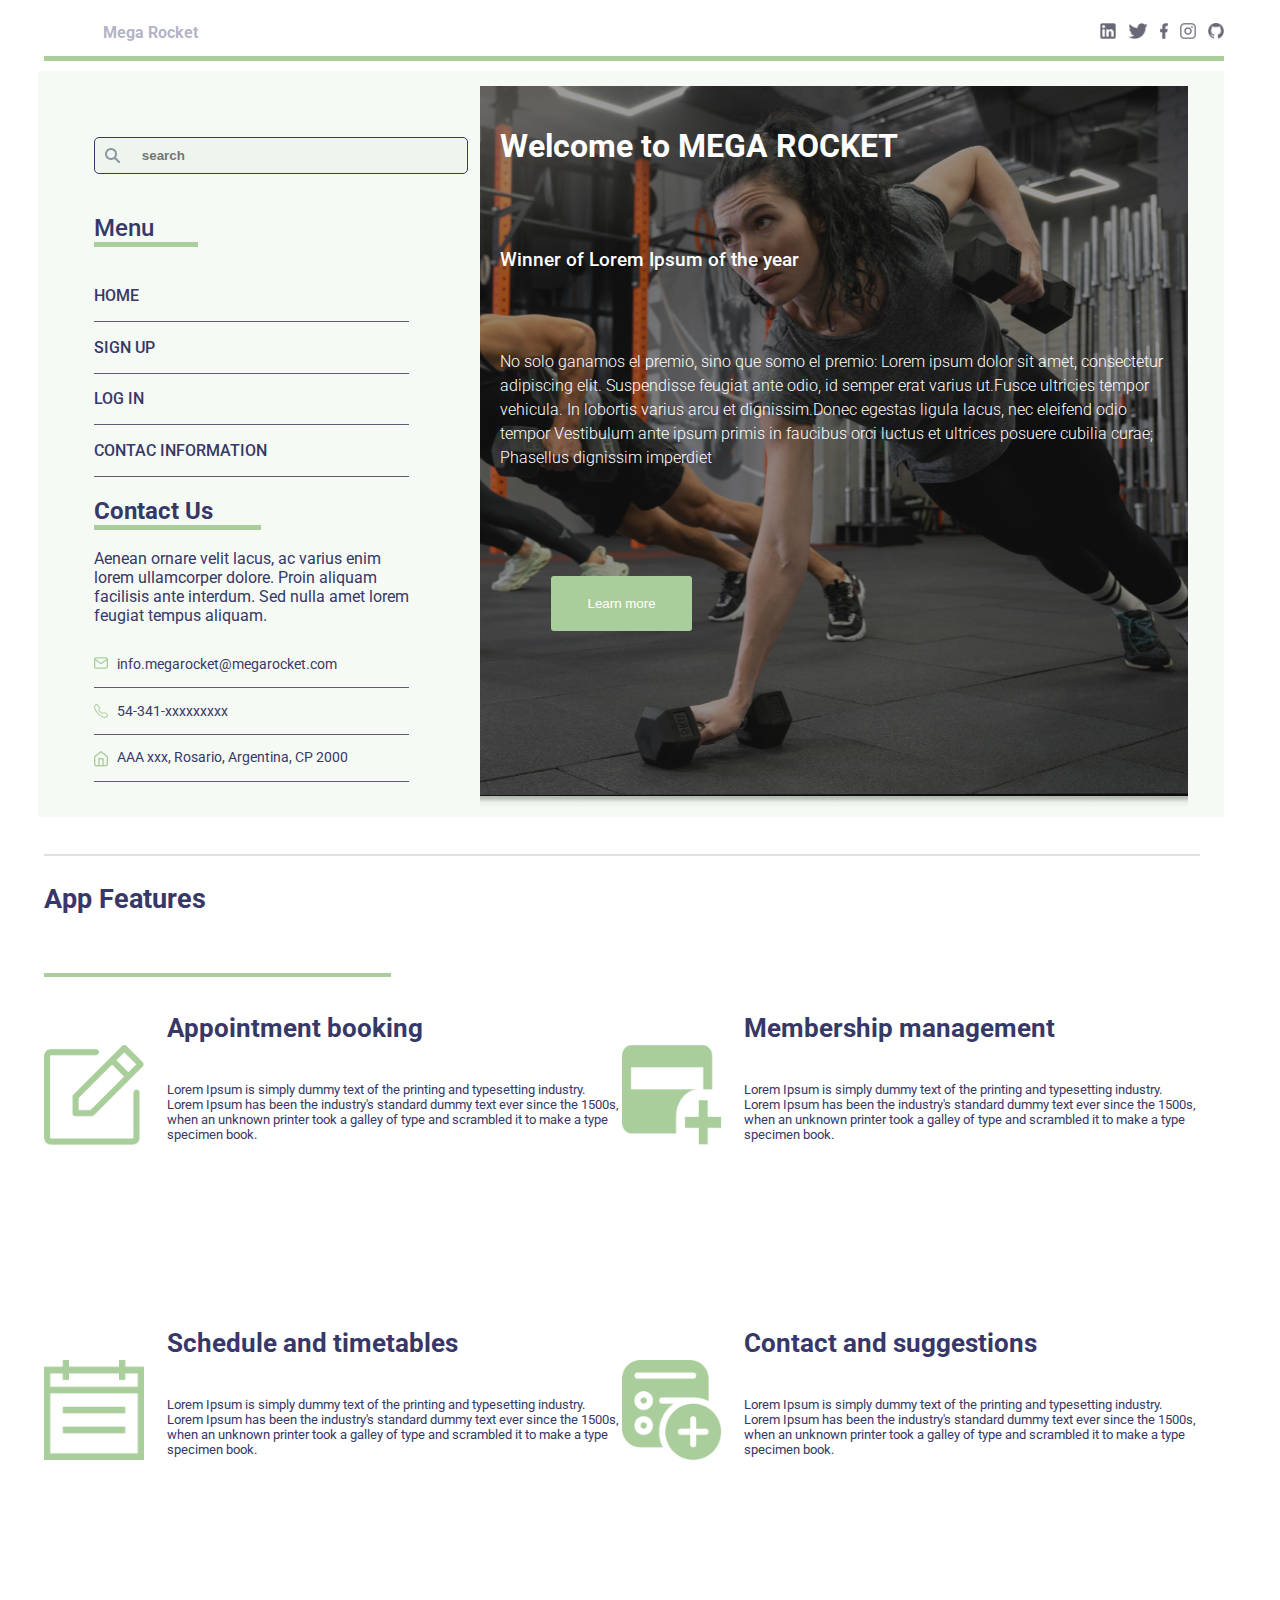
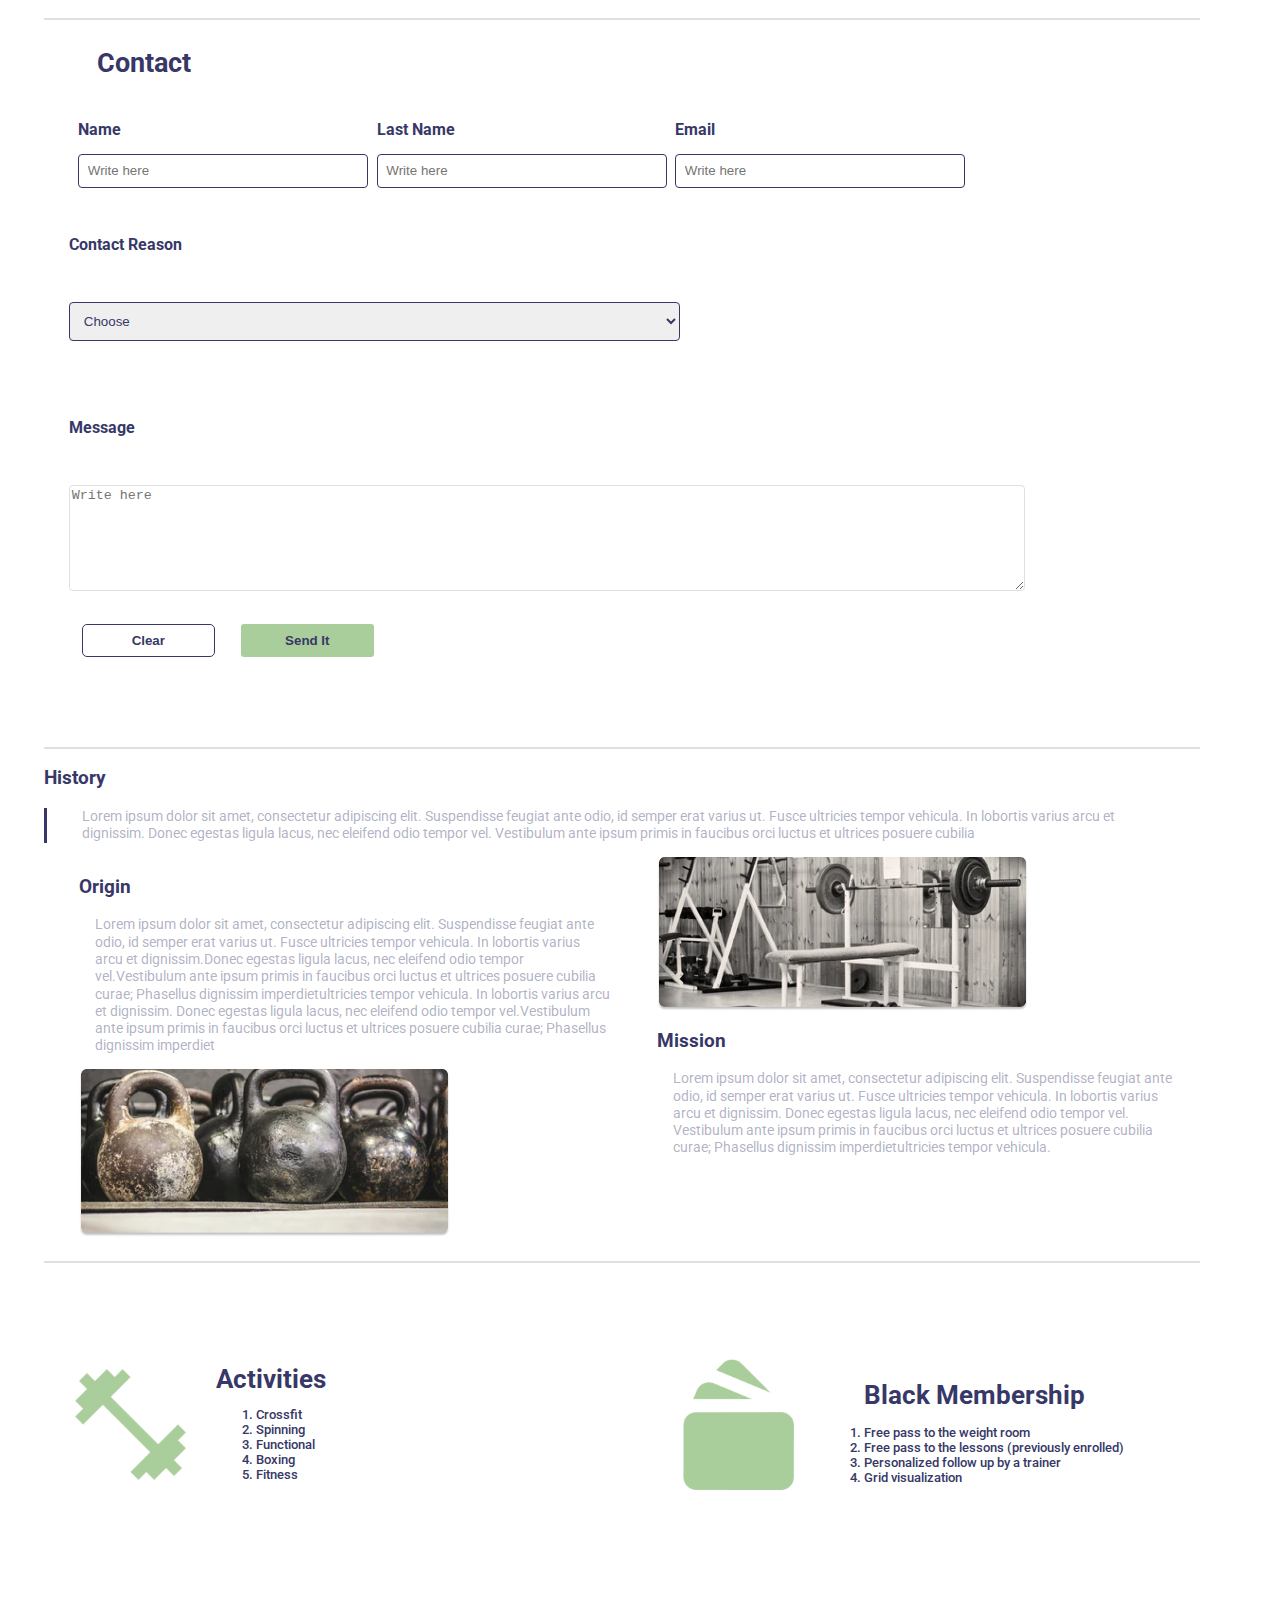
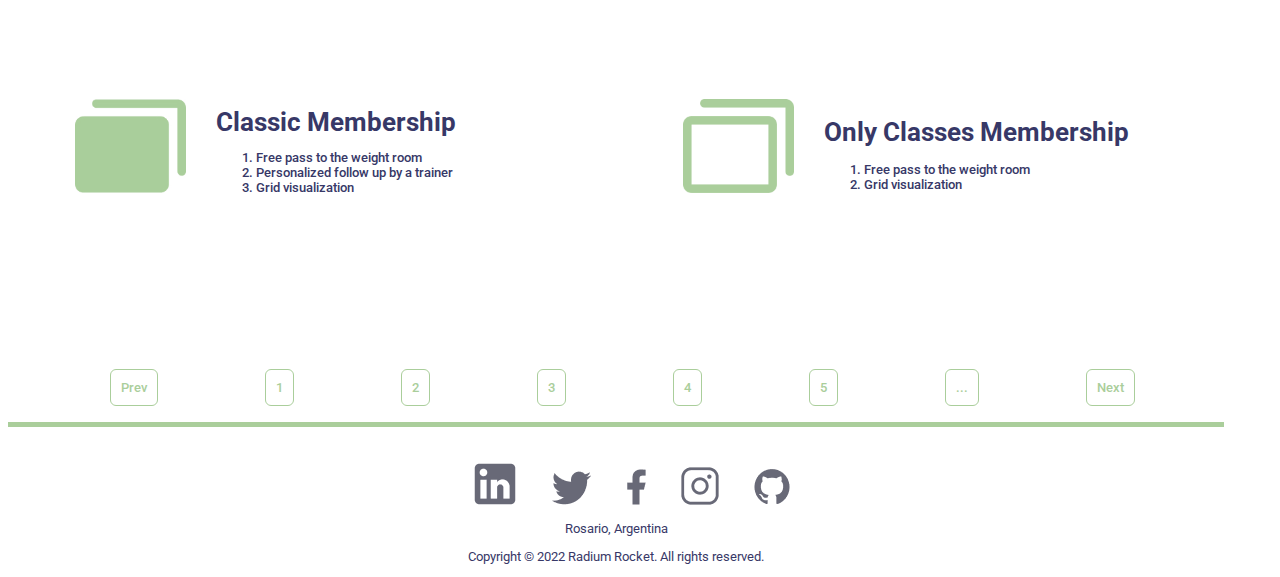
<file: Week-06/views/index.html>
<!DOCTYPE html>
<html lang="en">
    <head>
        <meta charset="UTF-8">
        <meta http-equiv="X-UA-Compatible" content="IE=edge">
        <meta name="viewport" content="width=device-width, initial-scale=1.0">
        <title>Mega Rocket</title>
        <link rel="stylesheet" href="../css/reset.css" type="txt/css">
        <link rel="stylesheet" href="../css/header.css" type="text/css">
        <link rel="stylesheet" href="../css/footer.css" type="text/css">
        <link rel="stylesheet" href="../css/styles.css" type="text/css">
        <link rel="preconnect" href="../https://fonts.googleapis.com">
        <link rel="preconnect" href="../https://fonts.gstatic.com" crossorigin>
        <link href="https://fonts.googleapis.com/css2?family=Roboto:ital,wght@0,100;0,300;0,400;0,500;0,700;0,900;1,100;1,300;1,400;1,500;1,700;1,900&display=swap" 
        rel="stylesheet">
    </head>
    <body>
        <header>
            <div id="menu">
                <a href="#"><img id="menu-logo" src="../../assets/img/menu.jpg" alt="menu" ></a>
            </div>
            <div class="header">
                <h2>Mega Rocket</h2>
                <div id="header-social">
                    <a href="https://www.linkedin.com" target="_blank">
                        <img src="../../assets/img/logo-linkedin.png" alt="Linkedin logo">
                    </a>
                    <a href="https://twitter.com" target="_blank">
                        <img src="../../assets/img/vector-tw.png" alt="Twitter logo">
                    </a>
                    <a href="https://facebook.com" target="_blank">
                        <img src="../../assets/img/vector-facebook.png" alt="Facebook logo">
                    </a>
                    <a href="https://www.instagram.com/" target="_blank">
                        <img src="../../assets/img/vector-ig.png" alt="Instagram logo">
                    </a>
                    <a href="https://github.com/" target="_blank">
                        <img src="../../assets/img/vector-github.png" alt="GitHub logo">
                    </a>
                </div>
            </div>
        </header>
        <div id="landing-desktop">
            <nav class="txt-dark">
                <input id="search" type="text" placeholder="search">
                <p id="menu-txt" class="txt-dark">Menu</p>
                <ul class="txt-dark">
                    <li><a href="#">Home</a></li>
                    <li><a href="sign-up.html">Sign Up</a></li>
                    <li><a href="login.html">Log In</a></li>
                    <li><a href="#">Contac Information</a></li> 
                </ul>
                <div id="contact">
                    <h2>Contact Us</h2>
                    <p>
                        Aenean ornare velit lacus, ac varius enim lorem ullamcorper dolore.
                        Proin aliquam facilisis ante interdum. Sed nulla amet lorem feugiat tempus aliquam.
                    </p>
                    <div class="contact-container">
                        <img src="../../assets/img/mail.png" alt="mail image">
                        <p>info.megarocket@megarocket.com</p>
                    </div>
                    <div class="contact-container">
                        <img src="../../assets/img/contact-tel.png" alt="telephone image ">
                        <p>54-341-xxxxxxxxx</p>
                    </div>
                    <div class="contact-container">
                        <img src="../../assets/img/house.png" alt="house image">
                        <p>AAA xxx, Rosario, Argentina, CP 2000</p>
                    </div>
                </div>
            </nav>
            <main>
                <div id="main-opacity">
                    <div id="main-txt" >
                        <h1 class="txt-dark">Welcome to <span>Mega Rocket</span></h1>
                        <p id="txt-aling-left" class="txt-content">Winner of Lorem Ipsum of the year</p>
                        <div id="main-img">
                            <img src="../../assets/img/people-working-out-complete.png" alt="people working out image">
                        </div>
                        <p class="txt-content">
                            No solo ganamos el premio, sino que somo el premio:
                            Lorem ipsum dolor sit amet, consectetur adipiscing elit. Suspendisse feugiat ante odio,
                            id semper erat varius ut.Fusce ultricies tempor vehicula. In lobortis varius arcu et
                            dignissim.Donec egestas ligula lacus, nec eleifend odio tempor Vestibulum ante
                            ipsum primis in faucibus orci luctus et ultrices posuere cubilia curae;
                            Phasellus dignissim imperdiet
                        </p>
                        <button class="btn txt-dark" >Learn more</button>
                    </div>
                </div>
            </main>
        </div>
        <article id="app-features" class="txt-dark">
            <h3 id="ttl-features">App Features</h3>
            <div class="features-flex">
                <section class="features">
                    <img class="features-img" src="../../assets/img/vector-appointent.jpg"
                    alt="appointent note image">
                    <div class="features-container">
                        <h3 class="sub-title">Appointment booking</h3>
                        <p class="txt-mobile">
                            Aenean ornare velit lacus, ac varius enim lorem ullamcorper dolore.
                            Proin aliquam facilisis ante interdum. Sed nulla amet lorem feugiat
                            tempus aliquam.
                        </p>
                        <p class="txt-desktop">
                            Lorem Ipsum is simply dummy text of the printing and typesetting industry.
                            Lorem Ipsum has been the industry's standard dummy text ever since the 1500s,
                            when an unknown printer took a galley of type and scrambled it to make a type
                            specimen book.
                        </p>
                    </div>
                </section>
                <section class="features">
                    <img class="features-img" src="../../assets/img/vector-membership.png"
                    alt="membership managest image" >
                    <div class="features-container">
                        <h3 class="sub-title">Membership management</h3>
                        <p class="txt-mobile">
                            Aenean ornare velit lacus, ac varius enim lorem ullamcorper dolore.
                            Proin aliquam facilisis ante interdum. Sed nulla amet lorem feugiat
                            tempus aliquam.
                        </p>
                        <p class="txt-desktop">
                            Lorem Ipsum is simply dummy text of the printing and typesetting industry.
                            Lorem Ipsum has been the industry's standard dummy text ever since the 1500s,
                            when an unknown printer took a galley of type and scrambled it to make a type
                            specimen book.
                        </p>
                    </div>
                </section>
            </div>
            <div class="features-flex">
                <section class="features">
                    <img class="features-img" src="../../assets/img/vector-calendar.png" alt="calendar image">
                    <div class="features-container">
                        <h3 class="sub-title">Schedule and timetables</h3>
                        <p class="txt-mobile">
                            Aenean ornare velit lacus, ac varius enim lorem ullamcorper dolore.
                            Proin aliquam facilisis ante interdum. Sed nulla amet lorem feugiat
                            tempus aliquam.
                        </p>
                        <p class="txt-desktop">
                            Lorem Ipsum is simply dummy text of the printing and typesetting industry.
                            Lorem Ipsum has been the industry's standard dummy text ever since the 1500s,
                            when an unknown printer took a galley of type and scrambled it to make a type
                            specimen book.
                        </p>  
                    </div>
                </section>
                <section class="features">
                    <img class="features-img" src="../../assets/img/vector-contact.png" alt="contact image">
                    <div class="features-container">
                        <h3 class="sub-title">Contact and suggestions</h3>
                        <p class="txt-desktop">
                            Lorem Ipsum is simply dummy text of the printing and typesetting industry.
                            Lorem Ipsum has been the industry's standard dummy text ever since the 1500s,
                            when an unknown printer took a galley of type and scrambled it to make a type
                            specimen book.
                        </p>
                        <p class="txt-mobile">
                            Aenean ornare velit lacus, ac varius enim lorem ullamcorper dolore.
                            Proin aliquam facilisis ante interdum. Sed nulla amet lorem feugiat
                            tempus aliquam.
                        </p>
                    </div>
                </section>
            </div>
        </article>
        <article id="form">
            <h3 id="form-title" class="txt-dark">Contact</h3>
            <form class="txt-dark" action="url" method="post">
                <div id="form-name">
                    <label id="label-name" class="form-block" for="name">Name</label>
                    <input id="name" type="text" name="name" placeholder="Write here">
                </div>
                <div id="form-last-name">
                    <label id="label-last-name" class="form-block" for="last-name">Last Name</label>
                    <input id="last-name" type="text"  name="last-name" placeholder="Write here">
                </div>
                <div id="form-email">
                    <label id ="label-email" class="form-block" for="email">Email</label>
                    <input id="email" type="email" name="email" placeholder="Write here">
                </div>
                <div class="form-contact">
                    <label class="form-block" for="contact-reason">Contact Reason</label>
                    <select id="contact-reason" class="txt-dark" name="contact-reason">
                        <option value="choose">Choose</option>
                        <option value="membership">I want to know about membership and cost</option>
                        <option value="question-suggestion">I want to make a question or suggestion</option>
                        <option value="contact">I want to make a contact</option>
                    </select>
                </div>
                <div class="form-block">
                    <label class="form-block" for="message">Message</label>
                    <textarea id="message" placeholder="Write here"></textarea>
                </div>
                <div id="form-btn">
                    <input id="input-clear" class="txt-dark" type="reset" value="Clear">
                    <input id="input-send" class="txt-dark" type="submit" value="Send It">
                </div>
            </form>
        </article>
        <article id="history">
            <h3 class="txt-dark">History</h3>
            <p id="txt-history" class="txt-content">
                Lorem ipsum dolor sit amet, consectetur adipiscing elit. Suspendisse feugiat ante odio,
                id semper erat varius ut. Fusce ultricies tempor vehicula. In lobortis varius arcu et dignissim.
                Donec egestas ligula lacus, nec eleifend odio tempor vel.
                Vestibulum ante ipsum primis in faucibus orci luctus et ultrices posuere cubilia
            </p>
            <div id="history-container">
                <div id="origin">
                    <h3 class="txt-dark">Origin</h3>
                    <p class="txt-content">
                        Lorem ipsum dolor sit amet, consectetur adipiscing elit. Suspendisse feugiat ante odio,
                        id semper erat varius ut. Fusce ultricies tempor vehicula. In lobortis varius arcu et
                        dignissim.Donec egestas ligula lacus, nec eleifend odio tempor vel.Vestibulum ante ipsum
                        primis in faucibus orci luctus et ultrices posuere cubilia curae;
                        Phasellus dignissim imperdietultricies tempor
                        vehicula. In lobortis varius arcu et dignissim. Donec egestas ligula lacus, nec eleifend odio
                        tempor vel.Vestibulum ante ipsum primis in faucibus orci luctus et ultrices posuere cubilia
                        curae; Phasellus dignissim imperdiet
                    </p>
                    <img class="history-img-desktop" src="../../assets/img/gym2.png" alt="gym weights image">
                </div>
                <div id="history-img-tablet">
                    <img src="../../assets/img/gym2.png" alt="gym weights image">
                    <img src="../../assets/img/gym.png" alt="gym image">
                </div>
                <div id="mission">
                    <img class="history-img-desktop" src="../../assets/img/gym.png" alt="gym image">
                    <h3 class="txt-dark">Mission</h3>
                    <p class="txt-content">
                        Lorem ipsum dolor sit amet, consectetur adipiscing elit. Suspendisse feugiat ante odio,
                        id semper erat varius ut. Fusce ultricies tempor vehicula. In lobortis varius arcu et
                        dignissim. Donec egestas ligula lacus, nec eleifend odio tempor vel. Vestibulum ante ipsum
                        primis in faucibus orci luctus et ultrices posuere cubilia curae; Phasellus dignissim
                        imperdietultricies tempor vehicula.
                    </p>
                </div>
            </div>
        </article>
        <div id="activities-section">
            <section class="activities-flex txt-dark">
                <div class="activities">
                    <img class="activities-img" src="../../assets/img/vector-activities.png"
                    alt="gym weights image">
                    <div class="activities-container">
                        <h3 class="sub-title">Activities</h3>
                        <ol>
                            <li>Crossfit</li>
                            <li>Spinning</li>
                            <li>Functional</li>
                            <li>Boxing</li>
                            <li>Fitness</li>
                        </ol>
                    </div>
                </div>
                <div class="activities">
                    <img class="activities-img" src="../../assets/img/black-memberhip-card.jpg"
                    alt="cards of black membership image">
                    <div class="activities-container">
                        <h3 class="sub-title">Black Membership</h3>
                        <ol>
                            <li>Free pass to the weight room</li>
                            <li>Free pass to the lessons (previously enrolled)</li>
                            <li>Personalized follow up by a trainer</li>
                            <li>Grid visualization</li>
                        </ol>
                    </div>
                </div>
            </section>
            <section class="activities-flex txt-dark">
                <div class="activities">
                    <img class="activities-img" src="../../assets/img/clasic-membership-card.jpg"
                    alt="cards of classic membership image">
                    <div class="activities-container">
                        <h3 class="sub-title">Classic Membership</h3>
                        <ol>
                            <li>Free pass to the weight room</li>
                            <li>Personalized follow up by a trainer</li>
                            <li>Grid visualization</li>
                        </ol>
                    </div>
                </div>
                <div class="activities">
                    <img class="activities-img" src="../../assets/img/ph-cards.png"
                    alt="cards of only classes membership image">
                    <div class="activities-container">
                        <h3 class="sub-title">Only Classes Membership</h3>
                        <ol>
                            <li>Free pass to the weight room</li>
                            <li>Grid visualization</li>
                        </ol>
                    </div>
                </div>
            </section>
            <div id="pagination">
                <ul>
                    <li><a href="#">Prev</a></li>
                    <li><a href="#">1</a></li>
                    <li><a href="#">2</a></li>
                    <li><a href="#">3</a></li>
                    <li class="pag-mobile"><a href="#">4</a></li>
                    <li class="pag-mobile"><a href="#">5</a></li>
                    <li><a href="#">...</a></li>
                    <li><a href="#">Next</a></li>
                </ul>
            </div>
        </div>
        <footer id="footer" class="txt-dark">
            <div>
                <a href="https://www.linkedin.com" target="_blank">
                    <img src="../../assets/img/logo-linkedin.png" alt="Linkedin logo">
                </a>
                <a href="https://twitter.com" target="_blank">
                    <img src="../../assets/img/vector-tw.png" alt="Twitter logo">
                </a>
                <a href="https://facebook.com" target="_blank">
                    <img src="../../assets/img/vector-facebook.png" alt="Facebook logo">
                </a>
                <a href="https://www.instagram.com/" target="_blank">
                    <img src="../../assets/img/vector-ig.png" alt="Instagram logo">
                </a>
                <a href="https://github.com/" target="_blank">
                    <img src="../../assets/img/vector-github.png" alt="GitHub logo">
                </a>
            </div>
            <p>Rosario, Argentina</p>
            <p>Copyright © 2022 Radium Rocket. All rights reserved.</p>
        </footer>
    </body>
</html>
</file>
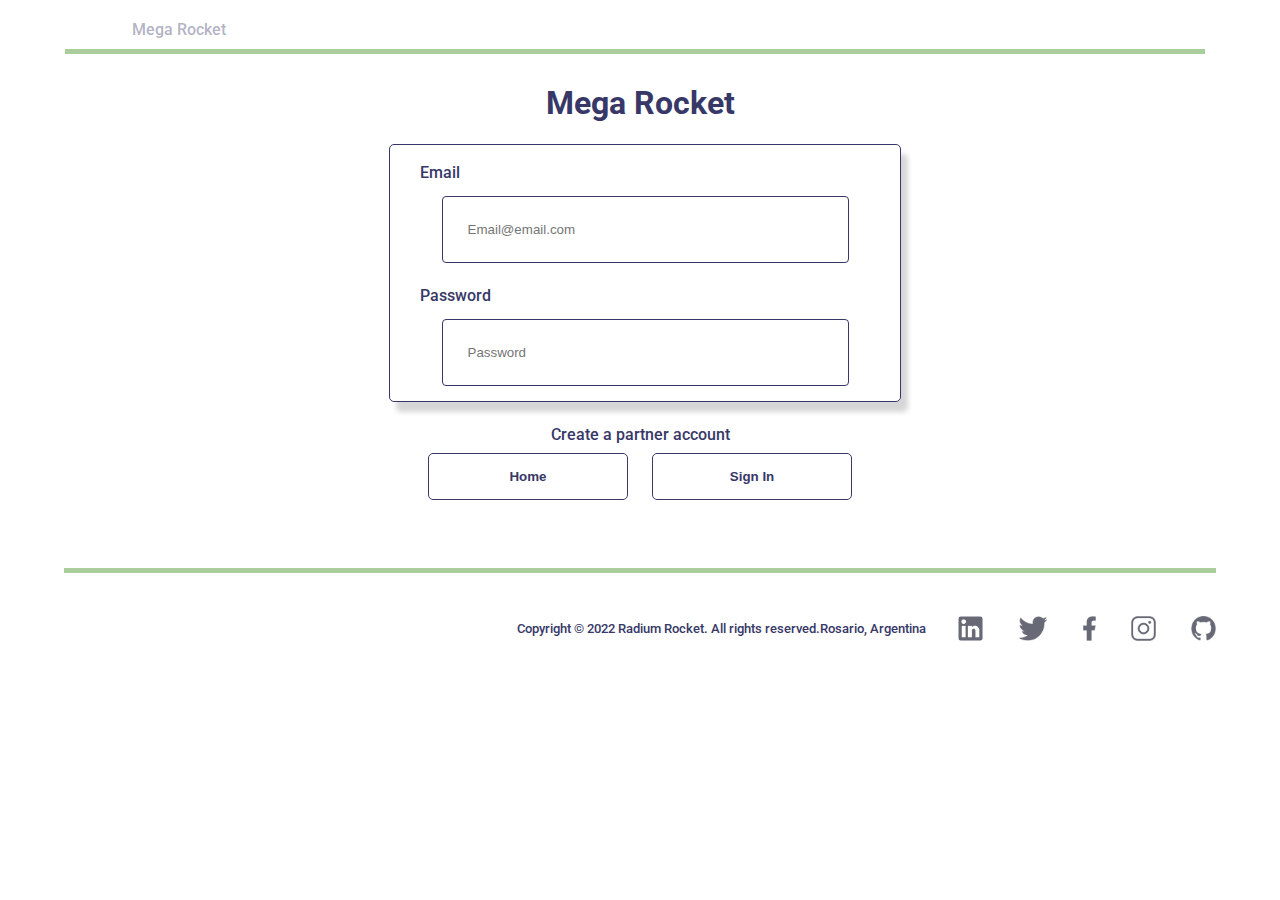
<file: Week-06/views/login.html>
<!DOCTYPE html>
<html lang="en">
<head>
    <meta charset="UTF-8">
    <meta http-equiv="X-UA-Compatible" content="IE=edge">
    <meta name="viewport" content="width=device-width, initial-scale=1.0">
    <link rel="stylesheet" href="../css/reset.css" type="text/css">
    <link rel="stylesheet" href="../css/header.css" type="text/css">
    <link rel="stylesheet" href="../css/footer.css" type="text/css">
    <link rel="stylesheet" href="../css/login.css" type="text/css">
    <link rel="preconnect" href="../https://fonts.googleapis.com">
    <link rel="preconnect" href="../https://fonts.gstatic.com" crossorigin>
    <link href="https://fonts.googleapis.com/css2?family=Roboto:ital,wght@0,100;0,300;0,400;0,500;0,700;0,900;1,100;1,300;1,400;1,500;1,700;1,900&display=swap" 
    rel="stylesheet">
    <title>Login</title>
</head>
<body>
    <header>
        <div id="menu">
            <a href="#"><img id="menu-logo" src="../../assets/img/menu.jpg" alt="menu" ></a>
        </div>
        <div class="header">
            <h2>Mega Rocket</h2>
        </div>
    </header>
    <main>
        <p><span id="mega-rocket">Mega Rocket</span></p>
        <form id="form-login">
            <label id="label-email-login" for="email-login">Email</label>
            <input id="email-login" type="text" placeholder="Email@email.com">
            <div id="email-error" class="error"></div>
            <label id="label-password-login" for="password-login">Password</label>
            <input id="password-login" type="password" placeholder="Password">
            <div id="password-error" class="error"></div>
        </form>
        <div id="">
            <p><a href="sign-up.html">Create a partner account</a></p>
        </div>
        <button class="btn-login"><a href="index.html">Home</a></button>
        <button id="btn-si" class="btn-login"><a href="#">Sign In</a></button>
    </main>
    <footer id="footer" class="txt-dark">
        <div>
            <a href="https://www.linkedin.com" target="_blank">
                <img src="../../assets/img/logo-linkedin.png" alt="Linkedin logo">
            </a>
            <a href="https://twitter.com" target="_blank">
                <img src="../../assets/img/vector-tw.png" alt="Twitter logo">
            </a>
            <a href="https://facebook.com" target="_blank">
                <img src="../../assets/img/vector-facebook.png" alt="Facebook logo">
            </a>
            <a href="https://www.instagram.com/" target="_blank">
                <img src="../../assets/img/vector-ig.png" alt="Instagram logo">
            </a>
            <a href="https://github.com/" target="_blank">
                <img src="../../assets/img/vector-github.png" alt="GitHub logo">
            </a>
        </div>
        <p>Rosario, Argentina</p>
        <p>Copyright © 2022 Radium Rocket. All rights reserved.</p>
    </footer>
    <script src="../js/login.js"></script>
</body>
</html>
</file>
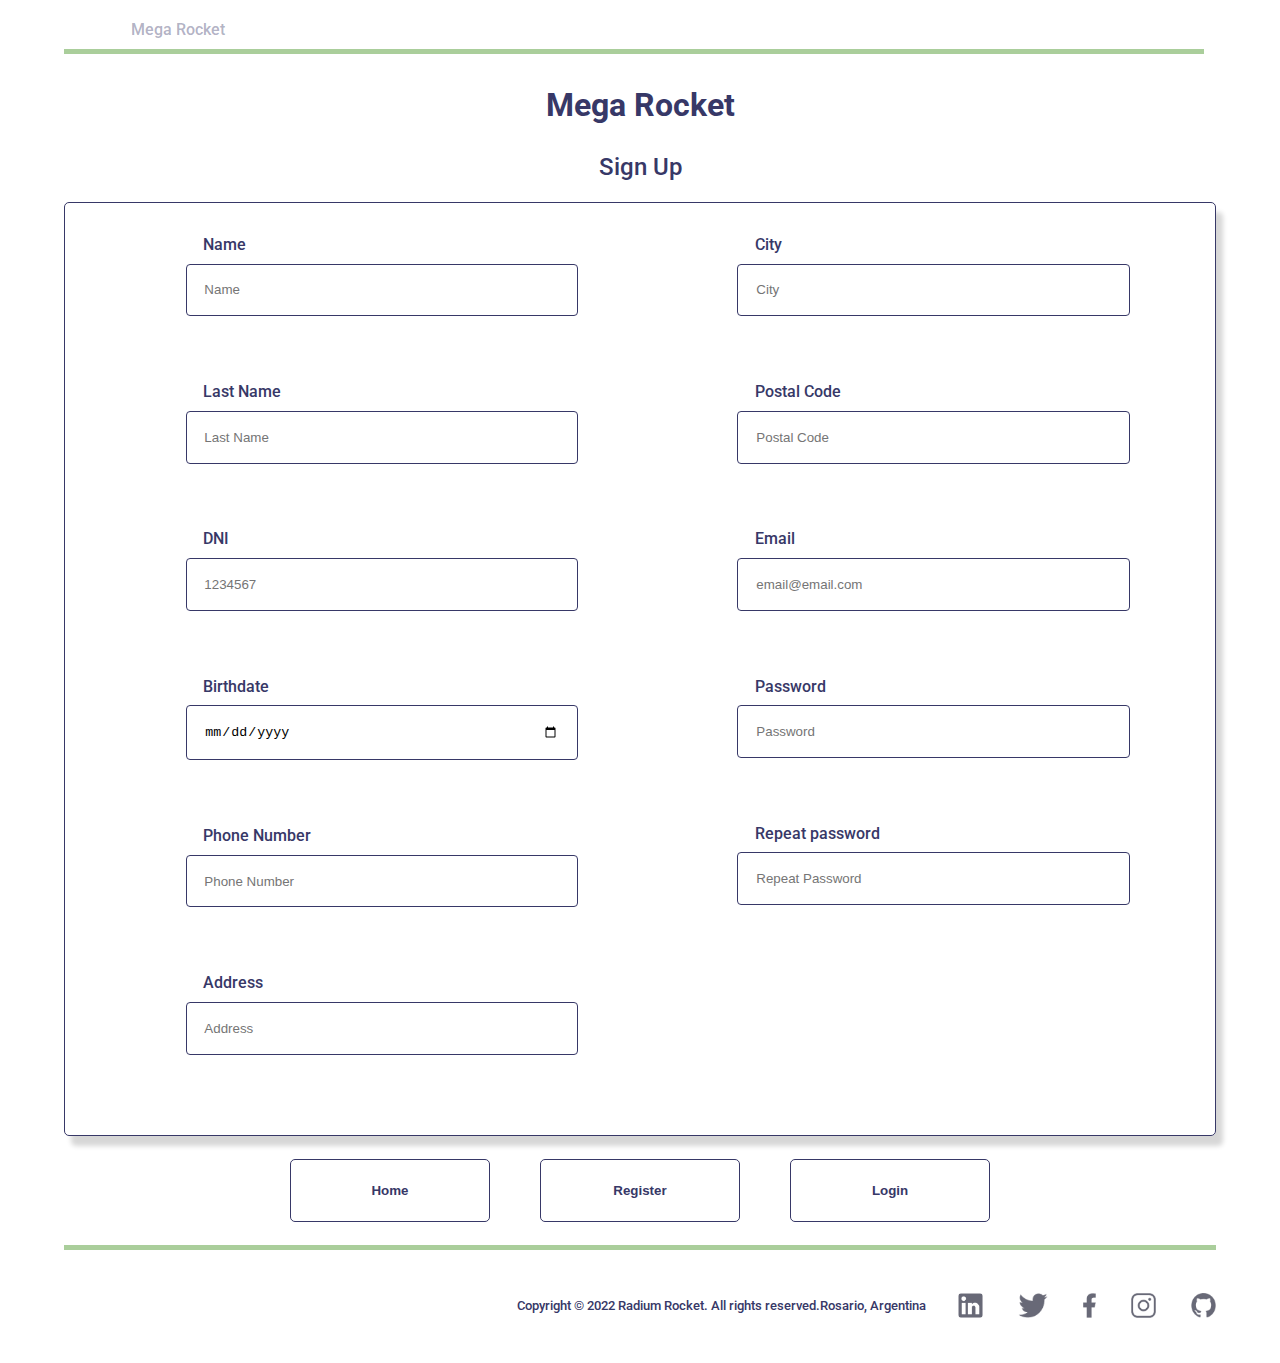
<file: Week-06/views/sign-up.html>
<!DOCTYPE html>
<html lang="en">
<head>
    <meta charset="UTF-8">
    <meta http-equiv="X-UA-Compatible" content="IE=edge">
    <meta name="viewport" content="width=device-width, initial-scale=1.0">
    <link rel="stylesheet" href="../css/reset.css" type="text/css">
    <link rel="stylesheet" href="../css/header.css" type="text/css">
    <link rel="stylesheet" href="../css/footer.css" type="text/css">
    <link rel="stylesheet" href="../css/sign-up.css" type="text/css">
    <link rel="preconnect" href="../https://fonts.googleapis.com">
    <link rel="preconnect" href="../https://fonts.gstatic.com" crossorigin>
    <link href="https://fonts.googleapis.com/css2?family=Roboto:ital,wght@0,100;0,300;0,400;0,500;0,700;0,900;1,100;1,300;1,400;1,500;1,700;1,900&display=swap" 
    rel="stylesheet">
    <title>Sign Up</title>
</head>
<body>
    <header>
        <div id="menu">
            <a href="#"><img id="menu-logo" src="../../assets/img/menu.jpg" alt="menu" ></a>
        </div>
        <div class="header">
            <h2>Mega Rocket</h2>
        </div>
    </header>
    <main>
        <p id="mega-rocket">Mega Rocket</p>
        <h1>Sign Up</h1>
        <form id="form-sign-up">
            <div id="form-left">
                <label id="label-name-su" for="name-su">Name</label>
                <input id="name-su" type="text" name="name" placeholder="Name">
                <div id="name-error" class="error"></div>
                <label id="label-last-su" for="last-name">Last Name</label>
                <input id="last-name" type="text"  name="last-name" placeholder="Last Name">
                <div id="last-name-error" class="error"></div>
                <label for="dni-su">DNI</label>
                <input id="dni-su" type="text" name="DNI" placeholder="1234567">
                <div id="dni-error" class="error"></div>
                <label id="label-birthdate" for="birthdate-su">Birthdate</label>
                <input id="birthdate-su" type="date" name="birthdate-su">
                <div id="birthdate-error" class="error"></div>
                <label id="label-phone-number-su" for="phone-number">Phone Number</label>
                <input id="phone-number" type="text" placeholder="Phone Number">
                <div id="phone-error" class="error"></div>
                <label id="label-address-su" for="adress-su">Address</label>
                <input id="address-su" type="text" placeholder="Address">
                <div id="address-error" class="error"></div>
            </div>
            <div id="fomr-rigth">
                <label id="label-city-su" for="city-su">City</label>
                <input id="city-su" placeholder="City">
                <div id="city-error" class="error"></div>
                <label id="label-postal-su" for="postal-code-su">Postal Code</label>
                <input id="postal-code-su" type="text" placeholder="Postal Code">
                <div id="postal-code-error" class="error"></div>
                <label id="label-email-su" for="email-su">Email</label>
                <input id="email-su" type="text" placeholder="email@email.com">
                <div id="email-error" class="error"></div>
                <label id="label-password-su" for="password-su">Password</label>
                <input id="password-su" type="password" placeholder="Password">
                <div id="password-error" class="error"></div>
                <label id="label-repeat-pass-su" for="repeat-p-su">Repeat password</label>
                <input id="repeat-p-su" type="password" placeholder="Repeat Password">
                <div id="repeat-p-error" class="error"></div>
            </div>
        </form>
        <button id="btn-home" class="btn-sign-up"><a href="index.html">Home</a></button>
        <button id="btn-register" class="btn-sign-up"><a href="#">Register</a></button>
        <button class="btn-sign-up"><a href="login.html">Login</a></button>
    </main>
    <footer id="footer" class="txt-dark">
        <div>
            <a href="https://www.linkedin.com" target="_blank">
                <img src="../../assets/img/logo-linkedin.png" alt="Linkedin logo">
            </a>
            <a href="https://twitter.com" target="_blank">
                <img src="../../assets/img/vector-tw.png" alt="Twitter logo">
            </a>
            <a href="https://facebook.com" target="_blank">
                <img src="../../assets/img/vector-facebook.png" alt="Facebook logo">
            </a>
            <a href="https://www.instagram.com/" target="_blank">
                <img src="../../assets/img/vector-ig.png" alt="Instagram logo">
            </a>
            <a href="https://github.com/" target="_blank">
                <img src="../../assets/img/vector-github.png" alt="GitHub logo">
            </a>
        </div>
        <p>Rosario, Argentina</p>
        <p>Copyright © 2022 Radium Rocket. All rights reserved.</p>
    </footer>
    <script src="../js/sign-up.js"></script>
</body>
</html>
</file>
<file: Week-03/css/styles.css>
body{
    margin:20px 70px;
    font-family: 'Roboto', sans-serif;
}
header{
    color:rgba(55, 56, 103, 0.4);
    font-size:12px;
}
header h2{
    display:inline;
}
a{
    text-decoration: none;
} 
nav{
    display:none;
}
main{
    height: 580px;
    padding-top: 20px;
    padding-left: 5px;
    background-color: rgba(170,206,155,10%);
    border-top:5px rgb(170, 206, 155) solid;
}
main h1{
    margin-top:60px;
}
main h2{
    margin-bottom:60px;
}
main button{
    margin-top:60px;
    margin-left:7px;
}
main img{
    float:right;
    width:526px; 
    margin:0;
    padding:0;
}
form input{
    border:1px rgba(55, 56, 103, 100%) solid;
    border-radius: 4px;
}
main #main-txt{
    float:left;
    width:500px;
}
#header-social{
    float:right;
    letter-spacing: 15px;
}
#header-social img{
    height: 26px;
}
#menu-logo{
    display: block;
    margin-bottom:20px;
}
#ttl-features{
    width:130px;
    margin-bottom: 45px;
    padding-bottom:15px;
    border-bottom:5px rgb(170, 206, 155) solid;
}
#app-features{
    margin-top:25px;
    border-top:2px rgba(221,225,227) solid;
    border-bottom: 2px rgba(221,225,227) solid;
}
#input-clear{
    width: 133px;
    padding: 8px;
    background-color: rgb(255, 255, 255);
    border: 1px rgba(55, 56, 103, 100%) solid;
    border-radius: 3px;
    font-weight: 500;
}
#input-send{
    width: 133px;
    padding: 9px;
    margin-left:65px;
    background-color:rgb(170,206,155);
    border:none;
    border-radius: 3px;
    font-weight: 500;
}
#textarea{
    width:1185px;
    height: 250px;
    padding:5px;
    border:1px rgba(224,224,224) solid;
    border-radius: 4px;
}
#history{
    height: 750px;
    margin-top:25px;
    border-top:2px rgba(221,225,227) solid;
}
#history img{
    width: 590px;
}
#txt-history{
    margin-bottom: 38px;
    padding-left:15px;
    border-left: 3px rgb(55,56,103,100%) solid;
}
#origin{
    display:inline-block;
    width:580px;
    padding-right:40px;
}
#origin img{
    margin-top:10px;
    padding-top:31px;
    border-top: 2px rgb(55,56,103,100%) solid;
}
#mission{
    display:inline-block;
    width:580px;
}
#mission h3{
    margin-bottom:10px;
    padding-bottom:31px;
    border-bottom: 2px rgb(55,56,103,100%) solid;
}
#activities{
    border-top:2px rgba(221,225,227) solid;
    padding-top: 65px;
}
#pagination{
    display: inline-block;
    margin-left:340px;
}
#pagination li{
    float:left;
    padding:10px;
    list-style-type: none;
}
#pagination a:link, #pagination a:visited{
    padding: 10px;
    border:1px rgba(170,206,155) solid;
    border-radius: 6px;
    font-size:13px;
    text-align: center;
    text-decoration: none;
    color: rgba(170,206,155);
}
#footer{
    margin-top:50px;
    padding-top:25px;
    border-top:5px rgb(170, 206, 155) solid;
    font-size: 13px;
    text-align: center;
}
#footer img{
    margin-bottom:20px;
    padding-left: 17px;
    padding-right: 17px;
}
.header{
    margin-bottom: 17px;
}
.txt-dark{
    color:rgb(55,56,103,100%);
}
.txt-content{
    color:rgba(55, 56, 103, 0.4);
}
.btn{
    padding:15px;
    background-color: rgb(170,206,155);
    border-radius: 3px;
    border:none;
    font-weight: 500;
}
.sub-title{
    font-size:25px;
}
.features, .activities{
    display:inline-block;
    width:500px;
    padding-right:100px;
}
.features-img{
    float: left;
    width: 110px;
    margin-bottom: 70px;
    padding-right: 35px;
    padding-bottom: 35px;
}
.features p{
    font-size: 13px;
}
.form{
    font-weight: 500;
}
.form-inline{
    display:inline;
    float:left;
}
.form-inline input{
    width: 378px;
    margin-right: 12px;
    margin-bottom: 30px;
    padding: 5px;
}
.form-inlne label{
    margin-bottom:5px;
}
.form-block{
    display:block;
    margin-bottom: 5px;
}
.form-block select{
    display:block;
    width: 611px;
    padding: 5px;
    margin-bottom: 30px;
    border:1px rgba(55, 56, 103, 100%) solid;
    border-radius: 4px;
}
.activities{
    font-weight: 500;
}
.activities-img{
    float: left;
    width: 147px;
    padding-right: 74px;
    padding-bottom: 42px;
    margin-bottom: 65px;
}
</file>
<file: Week-04/css/header.css>
header{
    display: flex;
    justify-content: space-between;
    align-items: center;
    width: 90%;
    margin: 10px;
    color:rgba(55, 56, 103, 0.4);
}
.header{
    display: flex;
    justify-content: space-between;
    align-items: center;
    width: 95%;
    margin-left: 3%;
}
header #menu img{
    height: 1.5em;
}
.header h2{
    font-size: 0.7em;
}
.header a{
    letter-spacing: 0.5em;
}
.header img{
    height: 1em;
}
@media only screen and (min-width: 601px){
    header{
        width: 95%;
        margin-left: 18px;
    }
}
@media only screen and (min-width: 1024px){
    header{
        width: 97%;
        margin-left: 3%;
        border-bottom: 5px rgb(170, 206, 155) solid;
    }
    .header h2{
        font-size: 1em;
    }
    header #menu img{
        display: none;
    }
}
</file>
<file: Week-04/css/footer.css>
footer img{
    padding-left: 32px;
}
#footer{
    width: 100%;
    padding-top: 3%;
    border-top: 5px rgb(170, 206, 155) solid;
    font-size: 0.8em;
    text-align: center;
}
</file>
<file: Week-04/css/styles.css>
body{
    width:95%;
    font-family: 'Roboto', sans-serif;
}
a{
    text-decoration: none;
}
nav{
    display: none;
    width: 30%;
    padding: 3%;
}
main{
    margin-left: 3%;
    margin-right: 3%;
    background-color: rgba(170,206,155,10%);
    border-top: 5px rgb(170, 206, 155) solid;
    text-align: left;
}
main p{
    font-size: 0.8em;
}
#txt-aling-left{
    font-size: 1em;
} 
main h1 span{
    text-transform: uppercase;
}
main {
    font-size: 1em;
}
main img{
    width: 100%;
    max-width: 700px;
    margin-top: 10%;
    margin-bottom: 5%;
}
#app-features{
    width: 95%;
    margin-left: 3%;
    margin-right: 3%;
    margin-top: 3%;
    border-top: 2px rgba(221,225,227) solid;
    border-bottom: 2px rgba(221,225,227) solid;
}
.features{
    width: 100%;
}
.features-img{
    width: 25%;
    max-width: 110px;
    margin-top: 10%;
}
.btn{
    display: none;
    padding: 15px;
    background-color: rgb(170,206,155);
    border-radius: 3px;
    border: none;
    font-weight: 500;
}
.txt-dark{
    color:rgb(55,56,103,100%);
}
.txt-content{
    color:rgba(55, 56, 103, 0.4);
}
.sub-title{
    width: 75%;
    font-size: 2.5em;
}
.txt-desktop{
    display: none;
}
#ttl-features{
    width: 45%;
    margin-bottom: 10%;
    padding-bottom: 5%;
    border-bottom: 4px rgb(170, 206, 155) solid;
    font-size: 1.7em;
}
#form{
    width: 90%;
    max-width: 530px;
    margin-left: 5%;
    font-weight: 500;
}
form input{
    width: 95%;
    max-width: 5300px;
    padding: 3%;
    border: 1px rgba(55, 56, 103, 100%) solid;
    border-radius: 4px;
}
form label{
    display: block;
    width: 95%;
    margin-top: 5%;
    margin-bottom: 5%;
    font-weight: bold;
}
form select{
    width: 102%;
    padding: 3%;
    border: 1px rgba(55, 56, 103, 100%) solid;
    border-radius: 4px;
}
#message{
    width: 100%;
    height: 100px;
    border: 1px rgba(224,224,224) solid;
    border-radius: 4px;
}
#form-title{
    width: 90%;
    margin-left: 3%;
    margin-right: 3%;
    font-size: 1.7em;
}
#input-send{
    width: 30%;
    margin-left: 35%;
    background-color:rgb(170,206,155);
    border: none;
    border-radius: 3px;
    font-weight: bold;
}
#input-clear{
    width: 30%;
    margin-top: 5%;
    margin-left: 35%;
    margin-bottom: 5%;
    background-color: rgb(255, 255, 255);
    border: 1px rgba(55, 56, 103, 100%) solid;
    border-radius: 5px;
    font-weight: bold;
}
#history{
    width: 95%;
    margin-top: 5%;
    margin-left: 3%;
    margin-right: 3%;
    border-top: 2px rgba(221,225,227) solid;
    border-bottom: 2px rgba(221,225,227) solid;
}
#txt-history{
    border-left: 3px rgb(55,56,103,100%) solid;
}
.history-img-desktop{
    width: 100%;
    max-width: 371px;
}
#history-img-tablet{
    display: none;
}
#history p{
    padding-left: 3%;
    font-size: 0.9em;
    line-height: 1.2em;
}
#activities-section{
    display: flex;
    flex-direction: column;
    width: 100%;
    margin-left: 3%;
    margin-right: 3%;
    margin-top: 5%;
    font-size: 0.9em;
    font-weight: 500;
}
.activities-flex{
    display: flex;
    flex-direction: column;
    width: 100%;
    margin-top: 5%;
    font-size: 0.9em;
    font-weight: 500;
}
.activities{
    display: flex;
    flex-direction: column;
    align-items: center;
}
.activities-img{
    width: 33%;
    max-width: 111px;
}
.activities-container h3{
    width: 100%;
    margin-top: 10%;
    margin-bottom: 5%;
    font-size: 2em;
    text-align: center;
}
#pagination{
    width: 95%;
}
#pagination ul{
    display: flex;
    justify-content: space-around;
    align-items: flex-start;
    list-style-type: none;
}
#pagination li a:link, #pagination li a:visited{
    list-style: none;
    text-decoration: none;
    padding: 10px;
    border:1px rgba(170,206,155) solid;
    border-radius: 6px;
    font-size: 13px;
    text-align: center;
    text-decoration: none;
    color: rgba(170,206,155);
}
.pag-mobile{
    display: none;
}
@media only screen and (min-width: 601px) { 
    #main-txt{
        display: flex;
        flex-direction: column;
    }
    main p{
        font-size: 1em;
    }
    #main-img{
        order: 2;
    }
    .features{
        display: flex;
        width: 100%;
    }
    .features-img{
        height: 35%;
    }
    .features-container{
        display: flex;
        flex-direction: column;
        margin-left: 3%;
        font-size: 0.9em;
    }
    .features h3{
        font-size: 2em;
    }
    #form-btn{
        display: flex;
        justify-content: flex-start;
        align-items: flex-start;
    }
    #input-send{
        margin: 29px 13px;
    }
    #input-clear{
        margin: 29px 13px;
    }
    #history{
        width: 95%;
        margin-left: 3%;
        margin-right: 3%;
        margin-top: 5%;
        border-top: 2px rgba(221,225,227) solid;
        border-bottom: 2px rgba(221,225,227) solid;
    }
    #history-img-tablet{
        display: flex; 
    }
    #history-img-tablet img{
        width: 90%;
        max-width: 300px;
    }
    .history-img-desktop{
        display: none;
    }
    #txt-history{
        border-left: 3px rgb(55,56,103,100%) solid;
    }
    #history-title{
        font-size: 1.5em;
    }
    #history p{
        width: 95%;
        font-size: 0.9em;
        line-height: 1.2em;
        padding-left: 3%;
    }
    .activities{
        flex-direction: row;
    }
    #activities h3{
        width: 100%;
    }
    .activities-img{
        width: 35%;
        max-width: 111px;
        margin: 5%;
    }
    #pagination{
        width: 95%;
    }
    #pagination a {
        color: rgba(170,206,155);
    }
    #pagination ul{
        display: flex;
        justify-content: space-around;
        align-items: flex-start;
        padding: 3%;
        list-style-type: none;
    }
    #pagination li a:link, #pagination li a:visited, #pagination li a:hover{
        padding: 10px;
        border:1px rgba(170,206,155) solid;
        border-radius: 6px;
        font-size:13px;
        color: rgba(170,206,155);
        text-align: center;
        list-style: none;
        text-decoration: none;
    }
    .pag-mobile{
        display: block;
    }
}
@media only screen and (min-width: 1024px){
    #landing-desktop{
        display: flex;
        background-color: rgba(170,206,155,10%);
        padding-top: 15px;
        margin-left: 30px;
    }
    main{
        width: 800px;
        height: 720px;
        background-image: url(../../assets/img/peope-working-out-desktop.png);
        background-repeat: no-repeat;
        background-position: right top;
        border: none;
    }
    main .txt-content{
        padding: 20px;
        font-weight: 300;
        line-height: 1.5em;
        font-size: 16px;
        color:#fff;
    }
    #txt-aling-left{
        font-weight: 500;
        font-size: 1.2em;
    }
    main .txt-dark{
        color:#fff;
        padding: 20px;
    }
    .btn{
        display: block;
        width: 20%;
        padding: 15px;
        margin: 10%;
        background-color: rgb(170,206,155);
        border-radius: 3px;
        border: none;
        font-weight: 500;
        color:rgba(55, 56, 103, 0.4)
    }
    main img{
        display: none;
    }
    #main-opacity{
        height: 710px;
        background-color: rgba(32,32,32,45%) ;
    }
    nav{
        display: block;
        background-color: none;
        margin-left: 20px;
    }
    nav li{
        border-bottom: 1px rgb(96,92,115) solid;
        padding-bottom: 5%;
        padding-top: 5%
    }
    nav ul{
        margin: 0;
        padding: 0;
        font-weight: 500;
        text-transform: uppercase;
        list-style: none;
    }
    nav a{
        text-decoration: none;
    }
    nav a:hover, nav a:link, nav a:visited, nav:active{
        color:rgb(55,56,103,100%);
    }
    nav input{
        width: 100%;
        margin-top: 5%;
        margin-bottom: 5%;
        padding: 10px;
        background-color: rgba(170,206,155,10%);
        border: 1px rgba(55, 56, 103, 100%) solid;
        border-radius: 5px;
        font-weight: bold;
    }
    #search{
        padding-left: 15%;
        background-image: url("../../assets/img/icon.png"); 
        background-repeat: no-repeat; 
        background-position: 5px center; 
    }
    #menu-txt{
        border-bottom: 5px rgb(170, 206, 155) solid;
        width: 33%;
        font-weight: 500;
        font-size: 1.5em;
    }
    #contact h2{
        border-bottom: 5px rgb(170, 206, 155) solid;
        width: 53%;
    }
    .contact-container{
        display: flex;
        border-bottom: 1px rgb(96,92,115) solid;
        font-size: 0.9em;
    }
    .contact-container img{
        height: 30%;
        padding-top: 5%;
        margin-right: 3%;
    }
    .features-img{
        height: 50%;
        margin-right: 5px;
    }
    .features-flex{
        display: flex;
        flex-direction: row;
        height: 200px;
        margin-bottom: 10%;
        font-size: 0.9em;
    }
    .txt-desktop{
        display: block;
    }
    .txt-mobile{
        display: none;
    }
    #ttl-features{
        width: 30%;
        margin-bottom: 10px;
    }
    #history-container{
        display: flex;
    }
    #history{
        padding-bottom: 2%;
        border-bottom: 2px rgba(221,225,227) solid;
    }
    #history-img-tablet{
        display: none;
    }
    .history-img-desktop{
        display: block;
        width: 590px;
    }
    #origin, #mission{
        width: 100%;
        margin-left: 3%;
    }
    #form{
        width: 100%;
        max-width: 950px;
    }
    #form-flex{
        display: flex;
        padding-right: 1%;
    }
    #form-name, #form-last-name, #form-email{
        display: inline-block;
        width: 30%;
        padding-left: 1%;
    }
    #contact-reason{
        width: 611px;
        padding: 10px;
        margin-bottom: 30px;
        border: 1px rgba(55, 56, 103, 100%) solid;
        border-radius: 4px;
    }
    #activities-section{
        display: block ;
        width: 100%;
        margin-left: 3%;
        margin-right: 3%;
        margin-top: 5%;
        font-size: 0.9em;
        font-weight: 500;
    }
    #input-clear{
        width: 133px;
        padding: 8px;
    }
    #input-send{
        width: 133px;
        padding: 9px;
    }
    .activities-flex{
        display: flex;
        flex-direction: row;
        margin-bottom: 10%;
        height: 200px;
        font-size: 0.9em;
    }
    .activities{
        width: 100%;
    }
    #pagination ul{
        padding: 1%;
    }
    #pagination li a:link, #pagination li a:visited, #pagination li a:hover{
        list-style: none;
        text-decoration: none;
        width: 10px;
        height: 15px;
    }
    .pag-mobile{
        display: block;
    }
}
</file>
<file: Week-06/css/header.css>
header{
    display: flex;
    justify-content: space-between;
    align-items: center;
    width: 90%;
    margin: 10px;
    color:rgba(55, 56, 103, 0.4);
}
.header{
    display: flex;
    justify-content: space-between;
    align-items: center;
    width: 95%;
    margin-left: 3%;
}
header #menu img{
    height: 1.5em;
}
.header h2{
    font-size: 0.7em;
}
.header a{
    letter-spacing: 0.5em;
}
.header img{
    height: 1em;
}
@media only screen and (min-width: 601px){
    header{
        width: 95%;
        margin-left: 18px;
    }
}
@media only screen and (min-width: 1024px){
    header{
        width: 97%;
        margin-left: 3%;
        border-bottom: 5px rgb(170, 206, 155) solid;
    }
    .header h2{
        font-size: 1em;
    }
    header #menu img{
        display: none;
    }
}
</file>
<file: Week-06/css/footer.css>
footer img{
    padding-left: 32px;
}
#footer{
    width: 100%;
    padding-top: 3%;
    border-top: 5px rgb(170, 206, 155) solid;
    font-size: 0.8em;
    text-align: center;
}
</file>
<file: Week-06/css/styles.css>
body{
    width:95%;
    font-family: 'Roboto', sans-serif;
}
a{
    text-decoration: none;
}
nav{
    display: none;
    width: 30%;
    padding: 3%;
}
main{
    margin-left: 3%;
    margin-right: 3%;
    background-color: rgba(170,206,155,10%);
    border-top: 5px rgb(170, 206, 155) solid;
    text-align: left;
}
main p{
    font-size: 0.8em;
}
#txt-aling-left{
    font-size: 1em;
} 
main h1 span{
    text-transform: uppercase;
}
main {
    font-size: 1em;
}
main img{
    width: 100%;
    max-width: 700px;
    margin-top: 10%;
    margin-bottom: 5%;
}
#app-features{
    width: 95%;
    margin-left: 3%;
    margin-right: 3%;
    margin-top: 3%;
    border-top: 2px rgba(221,225,227) solid;
    border-bottom: 2px rgba(221,225,227) solid;
}
.features{
    width: 100%;
}
.features-img{
    width: 25%;
    max-width: 110px;
    margin-top: 10%;
}
.btn{
    display: none;
    padding: 15px;
    background-color: rgb(170,206,155);
    border-radius: 3px;
    border: none;
    font-weight: 500;
}
.txt-dark{
    color:rgb(55,56,103,100%);
}
.txt-content{
    color:rgba(55, 56, 103, 0.4);
}
.sub-title{
    width: 75%;
    font-size: 2.5em;
}
.txt-desktop{
    display: none;
}
#ttl-features{
    width: 45%;
    margin-bottom: 10%;
    padding-bottom: 5%;
    border-bottom: 4px rgb(170, 206, 155) solid;
    font-size: 1.7em;
}
#form{
    width: 90%;
    max-width: 530px;
    margin-left: 5%;
    font-weight: 500;
}
form input{
    width: 95%;
    max-width: 5300px;
    padding: 3%;
    border: 1px rgba(55, 56, 103, 100%) solid;
    border-radius: 4px;
}
form label{
    display: block;
    width: 95%;
    margin-top: 5%;
    margin-bottom: 5%;
    font-weight: bold;
}
form select{
    width: 102%;
    padding: 3%;
    border: 1px rgba(55, 56, 103, 100%) solid;
    border-radius: 4px;
}
#message{
    width: 100%;
    height: 100px;
    border: 1px rgba(224,224,224) solid;
    border-radius: 4px;
}
#form-title{
    width: 90%;
    margin-left: 3%;
    margin-right: 3%;
    font-size: 1.7em;
}
#input-send{
    width: 30%;
    margin-left: 35%;
    background-color:rgb(170,206,155);
    border: none;
    border-radius: 3px;
    font-weight: bold;
}
#input-clear{
    width: 30%;
    margin-top: 5%;
    margin-left: 35%;
    margin-bottom: 5%;
    background-color: rgb(255, 255, 255);
    border: 1px rgba(55, 56, 103, 100%) solid;
    border-radius: 5px;
    font-weight: bold;
}
#history{
    width: 95%;
    margin-top: 5%;
    margin-left: 3%;
    margin-right: 3%;
    border-top: 2px rgba(221,225,227) solid;
    border-bottom: 2px rgba(221,225,227) solid;
}
#txt-history{
    border-left: 3px rgb(55,56,103,100%) solid;
}
.history-img-desktop{
    width: 100%;
    max-width: 371px;
}
#history-img-tablet{
    display: none;
}
#history p{
    padding-left: 3%;
    font-size: 0.9em;
    line-height: 1.2em;
}
#activities-section{
    display: flex;
    flex-direction: column;
    width: 100%;
    margin-left: 3%;
    margin-right: 3%;
    margin-top: 5%;
    font-size: 0.9em;
    font-weight: 500;
}
.activities-flex{
    display: flex;
    flex-direction: column;
    width: 100%;
    margin-top: 5%;
    font-size: 0.9em;
    font-weight: 500;
}
.activities{
    display: flex;
    flex-direction: column;
    align-items: center;
}
.activities-img{
    width: 33%;
    max-width: 111px;
}
.activities-container h3{
    width: 100%;
    margin-top: 10%;
    margin-bottom: 5%;
    font-size: 2em;
    text-align: center;
}
#pagination{
    width: 95%;
}
#pagination ul{
    display: flex;
    justify-content: space-around;
    align-items: flex-start;
    list-style-type: none;
}
#pagination li a:link, #pagination li a:visited{
    list-style: none;
    text-decoration: none;
    padding: 10px;
    border:1px rgba(170,206,155) solid;
    border-radius: 6px;
    font-size: 13px;
    text-align: center;
    text-decoration: none;
    color: rgba(170,206,155);
}
.pag-mobile{
    display: none;
}
@media only screen and (min-width: 601px) { 
    #main-txt{
        display: flex;
        flex-direction: column;
    }
    main p{
        font-size: 1em;
    }
    #main-img{
        order: 2;
    }
    .features{
        display: flex;
        width: 100%;
    }
    .features-img{
        height: 35%;
    }
    .features-container{
        display: flex;
        flex-direction: column;
        margin-left: 3%;
        font-size: 0.9em;
    }
    .features h3{
        font-size: 2em;
    }
    #form-btn{
        display: flex;
        justify-content: flex-start;
        align-items: flex-start;
    }
    #input-send{
        margin: 29px 13px;
    }
    #input-clear{
        margin: 29px 13px;
    }
    #history{
        width: 95%;
        margin-left: 3%;
        margin-right: 3%;
        margin-top: 5%;
        border-top: 2px rgba(221,225,227) solid;
        border-bottom: 2px rgba(221,225,227) solid;
    }
    #history-img-tablet{
        display: flex; 
    }
    #history-img-tablet img{
        width: 90%;
        max-width: 300px;
    }
    .history-img-desktop{
        display: none;
    }
    #txt-history{
        border-left: 3px rgb(55,56,103,100%) solid;
    }
    #history-title{
        font-size: 1.5em;
    }
    #history p{
        width: 95%;
        font-size: 0.9em;
        line-height: 1.2em;
        padding-left: 3%;
    }
    .activities{
        flex-direction: row;
    }
    #activities h3{
        width: 100%;
    }
    .activities-img{
        width: 35%;
        max-width: 111px;
        margin: 5%;
    }
    #pagination{
        width: 95%;
    }
    #pagination a {
        color: rgba(170,206,155);
    }
    #pagination ul{
        display: flex;
        justify-content: space-around;
        align-items: flex-start;
        padding: 3%;
        list-style-type: none;
    }
    #pagination li a:link, #pagination li a:visited, #pagination li a:hover{
        padding: 10px;
        border:1px rgba(170,206,155) solid;
        border-radius: 6px;
        font-size:13px;
        color: rgba(170,206,155);
        text-align: center;
        list-style: none;
        text-decoration: none;
    }
    .pag-mobile{
        display: block;
    }
}
@media only screen and (min-width: 1024px){
    #landing-desktop{
        display: flex;
        background-color: rgba(170,206,155,10%);
        padding-top: 15px;
        margin-left: 30px;
    }
    main{
        width: 800px;
        height: 720px;
        background-image: url(../../assets/img/peope-working-out-desktop.png);
        background-repeat: no-repeat;
        background-position: right top;
        border: none;
    }
    main .txt-content{
        padding: 20px;
        font-weight: 300;
        line-height: 1.5em;
        font-size: 16px;
        color:#fff;
    }
    #txt-aling-left{
        font-weight: 500;
        font-size: 1.2em;
    }
    main .txt-dark{
        color:#fff;
        padding: 20px;
    }
    .btn{
        display: block;
        width: 20%;
        padding: 15px;
        margin: 10%;
        background-color: rgb(170,206,155);
        border-radius: 3px;
        border: none;
        font-weight: 500;
        color:rgba(55, 56, 103, 0.4)
    }
    main img{
        display: none;
    }
    #main-opacity{
        height: 710px;
        background-color: rgba(32,32,32,45%) ;
    }
    nav{
        display: block;
        background-color: none;
        margin-left: 20px;
    }
    nav li{
        border-bottom: 1px rgb(96,92,115) solid;
        padding-bottom: 5%;
        padding-top: 5%
    }
    nav ul{
        margin: 0;
        padding: 0;
        font-weight: 500;
        text-transform: uppercase;
        list-style: none;
    }
    nav a{
        text-decoration: none;
    }
    nav a:hover, nav a:link, nav a:visited, nav:active{
        color:rgb(55,56,103,100%);
    }
    nav input{
        width: 100%;
        margin-top: 5%;
        margin-bottom: 5%;
        padding: 10px;
        background-color: rgba(170,206,155,10%);
        border: 1px rgba(55, 56, 103, 100%) solid;
        border-radius: 5px;
        font-weight: bold;
    }
    #search{
        padding-left: 15%;
        background-image: url("../../assets/img/icon.png"); 
        background-repeat: no-repeat; 
        background-position: 5px center; 
    }
    #menu-txt{
        border-bottom: 5px rgb(170, 206, 155) solid;
        width: 33%;
        font-weight: 500;
        font-size: 1.5em;
    }
    #contact h2{
        border-bottom: 5px rgb(170, 206, 155) solid;
        width: 53%;
    }
    .contact-container{
        display: flex;
        border-bottom: 1px rgb(96,92,115) solid;
        font-size: 0.9em;
    }
    .contact-container img{
        height: 30%;
        padding-top: 5%;
        margin-right: 3%;
    }
    .features-img{
        height: 50%;
        margin-right: 5px;
    }
    .features-flex{
        display: flex;
        flex-direction: row;
        height: 200px;
        margin-bottom: 10%;
        font-size: 0.9em;
    }
    .txt-desktop{
        display: block;
    }
    .txt-mobile{
        display: none;
    }
    #ttl-features{
        width: 30%;
        margin-bottom: 10px;
    }
    #history-container{
        display: flex;
    }
    #history{
        padding-bottom: 2%;
        border-bottom: 2px rgba(221,225,227) solid;
    }
    #history-img-tablet{
        display: none;
    }
    .history-img-desktop{
        display: block;
        width: 590px;
    }
    #origin, #mission{
        width: 100%;
        margin-left: 3%;
    }
    #form{
        width: 100%;
        max-width: 950px;
    }
    #form-flex{
        display: flex;
        padding-right: 1%;
    }
    #form-name, #form-last-name, #form-email{
        display: inline-block;
        width: 30%;
        padding-left: 1%;
    }
    #contact-reason{
        width: 611px;
        padding: 10px;
        margin-bottom: 30px;
        border: 1px rgba(55, 56, 103, 100%) solid;
        border-radius: 4px;
    }
    #activities-section{
        display: block ;
        width: 100%;
        margin-left: 3%;
        margin-right: 3%;
        margin-top: 5%;
        font-size: 0.9em;
        font-weight: 500;
    }
    #input-clear{
        width: 133px;
        padding: 8px;
    }
    #input-send{
        width: 133px;
        padding: 9px;
    }
    .activities-flex{
        display: flex;
        flex-direction: row;
        margin-bottom: 10%;
        height: 200px;
        font-size: 0.9em;
    }
    .activities{
        width: 100%;
    }
    #pagination ul{
        padding: 1%;
    }
    #pagination li a:link, #pagination li a:visited, #pagination li a:hover{
        list-style: none;
        text-decoration: none;
        width: 10px;
        height: 15px;
    }
    .pag-mobile{
        display: block;
    }
}
</file>
<file: Week-06/css/login.css>
body{
    margin-left:3%;
    margin-right: 3%;
    font-family: 'Roboto', sans-serif;
    color:rgb(55,56,103,100%);
    font-weight: 500;
    text-align: center;
}
a:link, a:visited, a:link{
    text-decoration: none;
    color:rgb(55,56,103,100%);
}
header{
    border-bottom:5px rgb(170, 206, 155) solid;
    padding: 1%;
}
main{
    margin-top: 10%;
    margin-bottom: 5%;
}
#mega-rocket{
    font-size: 2em;
    text-align: center;
    font-weight: bold;
    margin: 3%;
}
form label{
    display: block;
    margin-top: 3%;
    margin-left: 5%;
    margin-bottom: 3%;
    text-align: left;
}
form input{
    width: 90%;
    /* max-width: 486px; */
    padding: 3%;
    border: 1px rgba(55, 56, 103, 100%) solid;
    border-radius: 4px;
    margin-bottom: 2%;
}
.btn-login{
    width: 30%;
    padding: 3%;
    margin-top: 5%;
    margin-bottom: 5%;
    background-color: rgb(255, 255, 255);
    border: 1px rgba(55, 56, 103, 100%) solid;
    border-radius: 5px;
    font-weight: bold;
}
.error{
    color:red;
}
.red-border{
    border:1px red solid;
}
@media only screen and (min-width: 1024px) {
    body{
        margin-left: 5%;
        margin-right: 5%;
        display: flex;
        flex-direction: column;
        align-items: center;
    }
    header{
        margin-left: 0;
    }
    main{
        margin-top: 2%;
    }
    form{
        width:500px;
        margin-top: 5%;
        margin-bottom: 5%;
    }
    #form-login{
        border:1px rgba(55, 56, 103, 100%) solid;
        padding: 1%;
        box-shadow: 7px 10px 5px 0px rgba(0,0,0,0.16);
        border-radius: 5px;
    }
    form input{
        width: 355px;
        padding: 5%;
    }
    .btn-login{
        width: 200px;
        padding: 3%;
        margin: 2%;
    }
    #footer{
        height: 10%;
        padding-top: 1%;
        padding-bottom: 1%;
        display: flex;
        flex-wrap: wrap;
        justify-content: flex-start;
        flex-direction: row-reverse;
        align-items: center;
    }
    footer img{
        height: 25px;
    }
}
</file>
<file: Week-06/css/sign-up.css>
body{
    margin-left:3%;
    margin-right: 3%;
    font-family: 'Roboto', sans-serif;
    color:rgb(55,56,103,100%);
    font-weight: 500;
    text-align: center;
}
header{
    border-bottom:5px rgb(170, 206, 155) solid;
    padding: 1%;
}
main h1{
    font-size: 1.5em;
    margin: 2%;
}
#mega-rocket{
    font-size: 2em;
    text-align: center;
    font-weight: bold;
    margin: 3%;
}
a{
    text-decoration: none;
}
form label{
    display: block;
    margin-top: 3%;
    margin-left: 5%;
    margin-bottom: 3%;
    text-align: left;
}
form input{
    width: 90%;
    padding: 3%;
    border: 1px rgba(55, 56, 103, 100%) solid;
    border-radius: 4px;
    margin-bottom: 2%;
}
button a:link, button a:visited, button a:active {
    text-decoration: none;
    color:rgb(55,56,103,100%);
}
.btn-sign-up{
    width: 30%;
    padding: 3%;
    margin-top: 5%;
    margin-bottom: 5%;
    background-color: rgb(255, 255, 255);
    border: 1px rgba(55, 56, 103, 100%) solid;
    border-radius: 5px;
    font-weight: bold;
}
.error{
    color:red;
    height:50px;
}
.red-border{
    border:1px red solid;
}
.none{
    display:none;
}
@media only screen and (min-width: 1024px) {
    body{
        margin-left: 5%;
        margin-right: 5%;
    }
    header{
        margin-left: 0;
    }
    #form-sign-up{
        display:flex;
        justify-content: space-around;
        border:1px rgba(55, 56, 103, 100%) solid;
        padding: 2%;
        box-shadow: 7px 10px 5px 0px rgba(0,0,0,0.16);
        border-radius: 5px;
    }
    form input{
        width: 355px;
        padding: 5%;
    }
    .btn-sign-up{
        width: 200px;
        padding: 2%;
        margin: 2%;
    }
    #footer{
        height: 10%;
        padding-top: 1%;
        padding-bottom: 1%;
        display: flex;
        flex-wrap: wrap;
        justify-content: flex-start;
        flex-direction: row-reverse;
        align-items: center;
    }
    footer img{
        height: 25px;
    }
}
</file>
